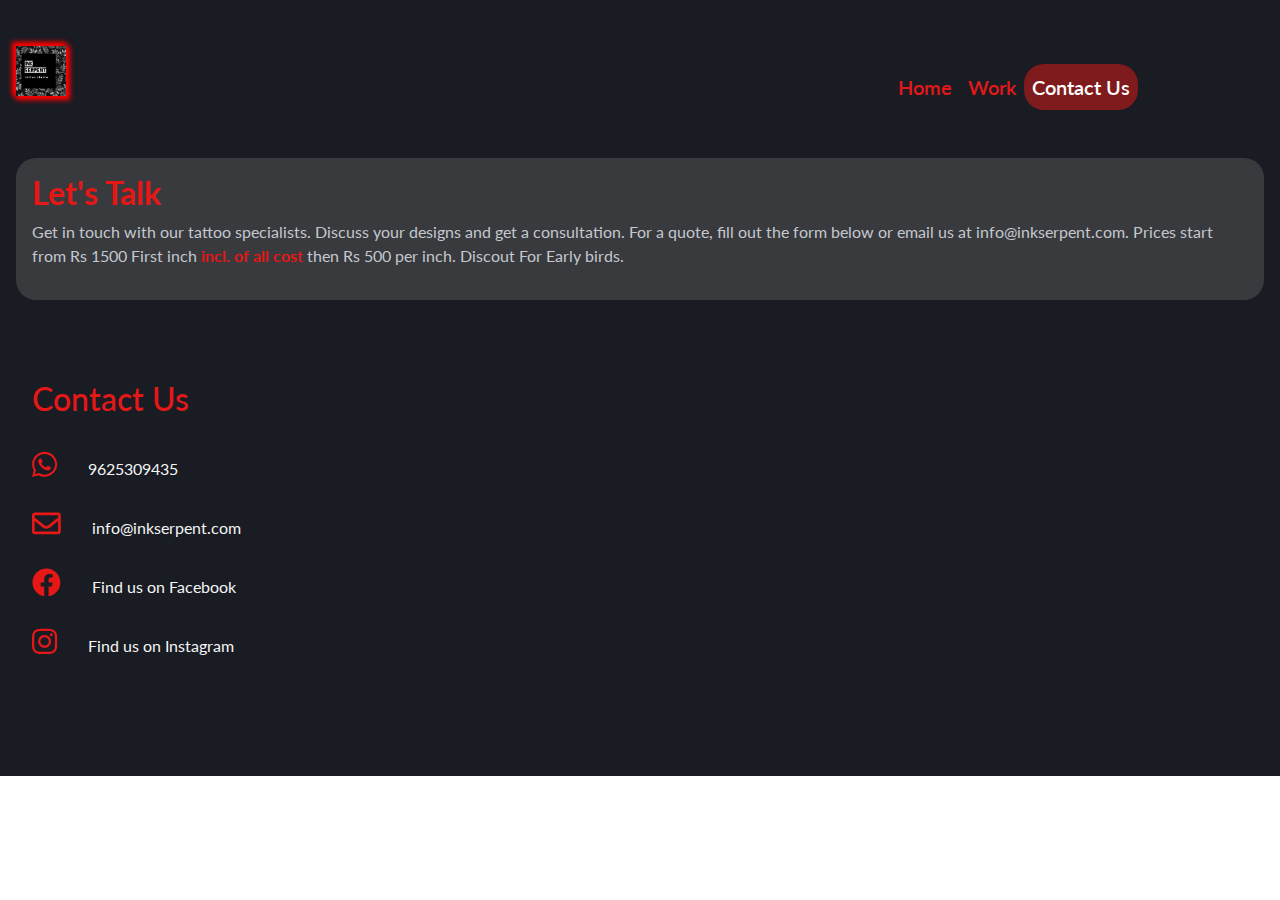
<file: contact.html>
<!DOCTYPE html>
<html lang="EN">

<head>
    <meta charset="utf-8" />

    <meta name="viewport" content="width=device-width, initial-scale=1.0" />

    <title>Ink Serpent</title>

    <link rel="stylesheet" href="contact.css" />
    <!-- Google font -->
    <link href="https://fonts.googleapis.com/css2?family=Lato&display=swap" rel="stylesheet">

    <!----bootstrap---->
    <link rel="stylesheet" href="https://maxcdn.bootstrapcdn.com/bootstrap/4.5.2/css/bootstrap.min.css" />
    <!-- jQuery library -->
    <script src="https://ajax.googleapis.com/ajax/libs/jquery/3.5.1/jquery.min.js"></script>
    <!-- Popper JS -->
    <script src="https://cdnjs.cloudflare.com/ajax/libs/popper.js/1.16.0/umd/popper.min.js"></script>
    <!-- Latest compiled JavaScript -->
    <script src="https://maxcdn.bootstrapcdn.com/bootstrap/4.5.2/js/bootstrap.min.js"></script>
    <!-- <script src="https://use.fontawesome.com/d6753ee5f2.js"></script> -->

    <!-- Font awesome -->
    <script src="all.min.js"></script>
</head>

<body>
    <section class="section1">
        <nav class="navbar navbar-expand-md navbar-dark navigation-bar">
            <a class="lg-logo-txt" href="index1.html"><img src="Silton Studios.jpg" class="mr-2" width="50px"
                    height="50px" /><span class="lg-txt">Ink Serpent</span></a>

            <button class="navbar-toggler" type="button" data-toggle="collapse" data-target="#navbarNav"
                aria-controls="navbarNav" aria-expanded="false" aria-label="Toggle navigation">
                <span class="navbar-toggler-icon"></span>
            </button>
            <div class="collapse navbar-collapse text-center" id="navbarNav">
                <ul class="navbar-nav">
                    <li class="nav-item ">
                        <a class="nav-link linktxt text-info" href="index1.html">Home</a>
                    </li>
                    <li class="nav-item ">
                        <a class="nav-link linktxt " href="work.html">Work</a>
                    </li>
                    <li class="nav-item active">
                        <a class="nav-link linktxt" href="contact.html">Contact Us</a>
                    </li>
                </ul>
            </div>
        </nav>
        <div class="contact">
            <div class="content">

                <h2>Let's Talk</h2>

                <p>Get in touch with our tattoo specialists. Discuss your designs and get a consultation. For a quote,
                    fill out the form below or email us at info@inkserpent.com. Prices start from Rs 1500 First inch
                    <strong>incl. of all cost</strong>
                    then Rs 500 per inch. Discout For Early birds.
                </p>
            </div>
            <div class="social_links">
                <h2>Contact Us</h2>
                <ul>
                    <li><a href="#"><i class="fab fa-whatsapp"></i> <span>9625309435</span></a></li>
                </ul>
                <ul>
                    <li><a
                            href="https://accounts.google.com/signin/v2/identifier?hl=en_GB&service=mail&continue=https%3A%2F%2Fmail.google.com%2Fmail%2Fmu%2Fmp%2F54%2F%3Flogin%3D1&flowName=GlifWebSignIn&flowEntry=AddSession">
                            <i class="far fa-envelope"></i> <span>info@inkserpent.com</span></a></li>
                </ul>
                <ul>
                    <li><a href=""><i class="fab fa-facebook"></i> <span>Find us on Facebook</span></i></a></li>
                </ul>
                <ul>
                    <li><a href="https://www.instagram.com/ink.serpent/">
                            <i class="fab fa-instagram"></i> <span>Find us
                                on Instagram</span>
                        </a></li>
                </ul>

            </div>

        </div>
    </section>

</body>

</html>
</file>
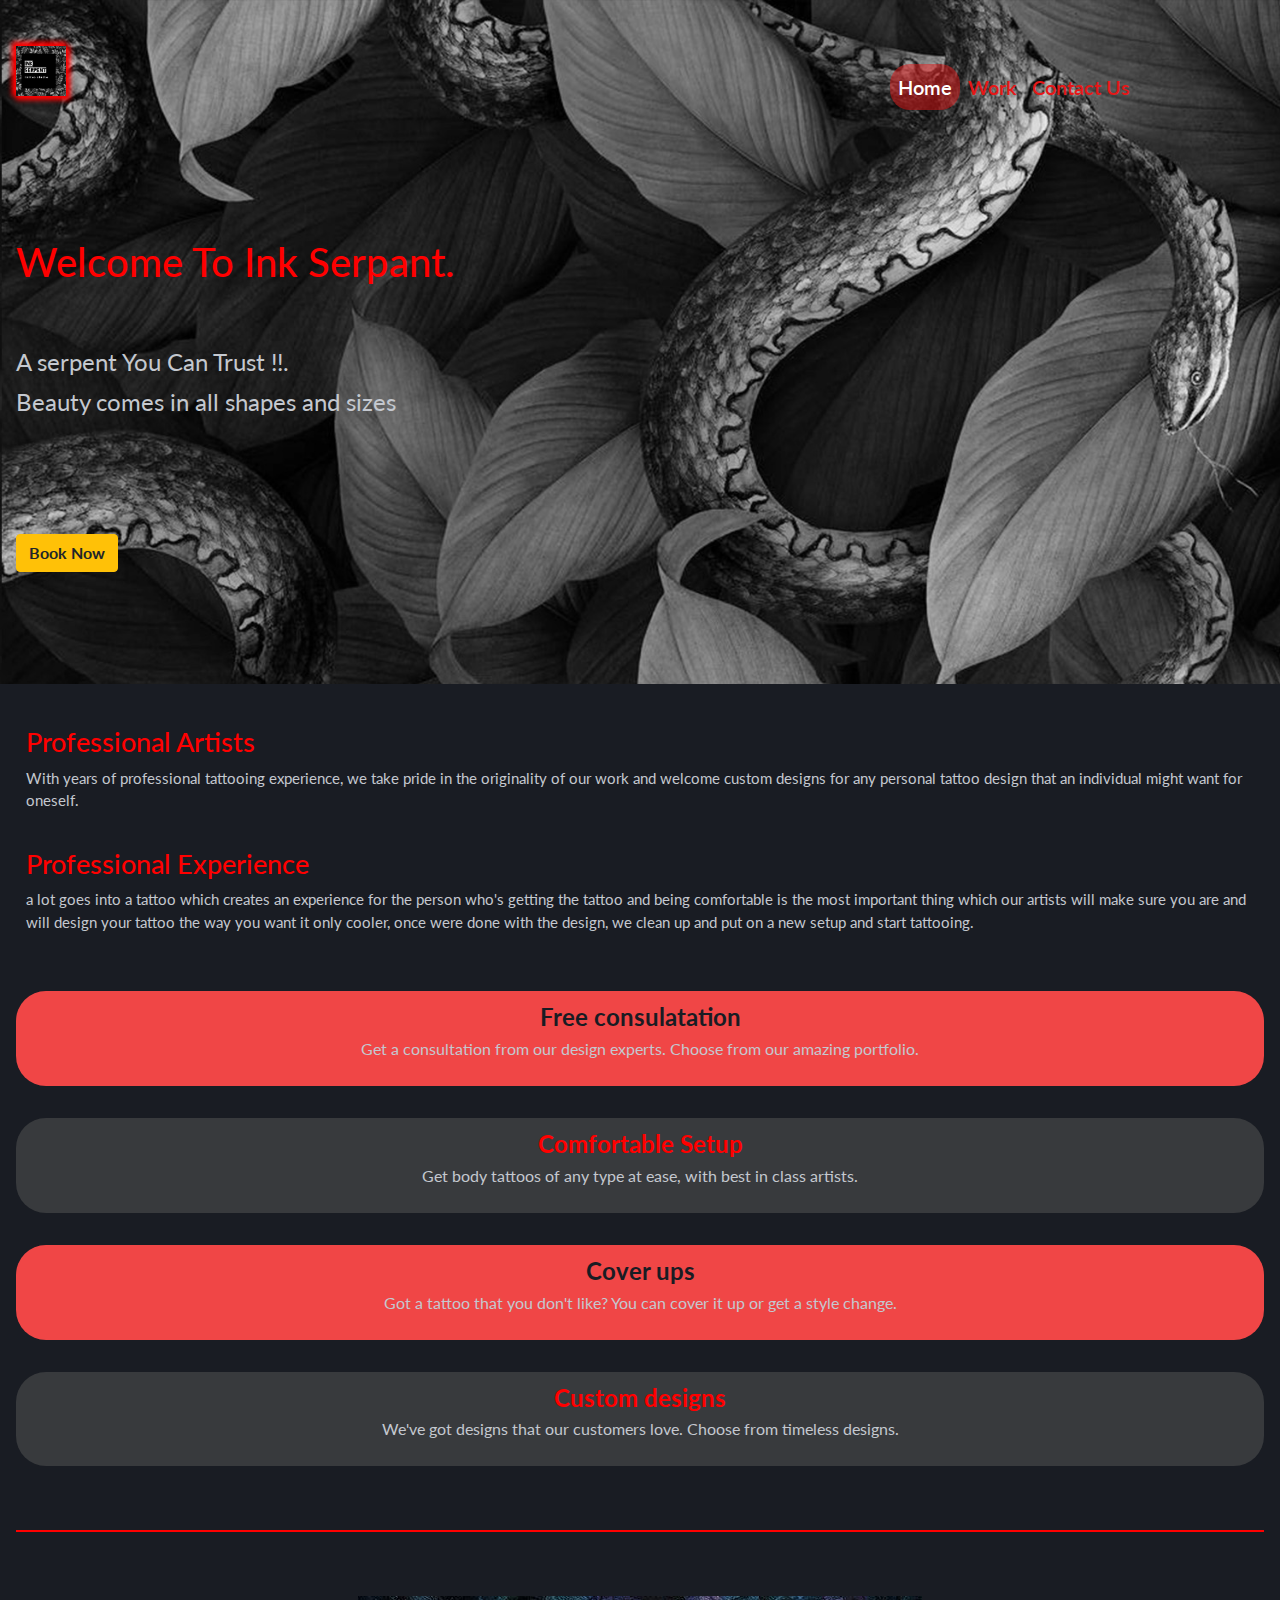
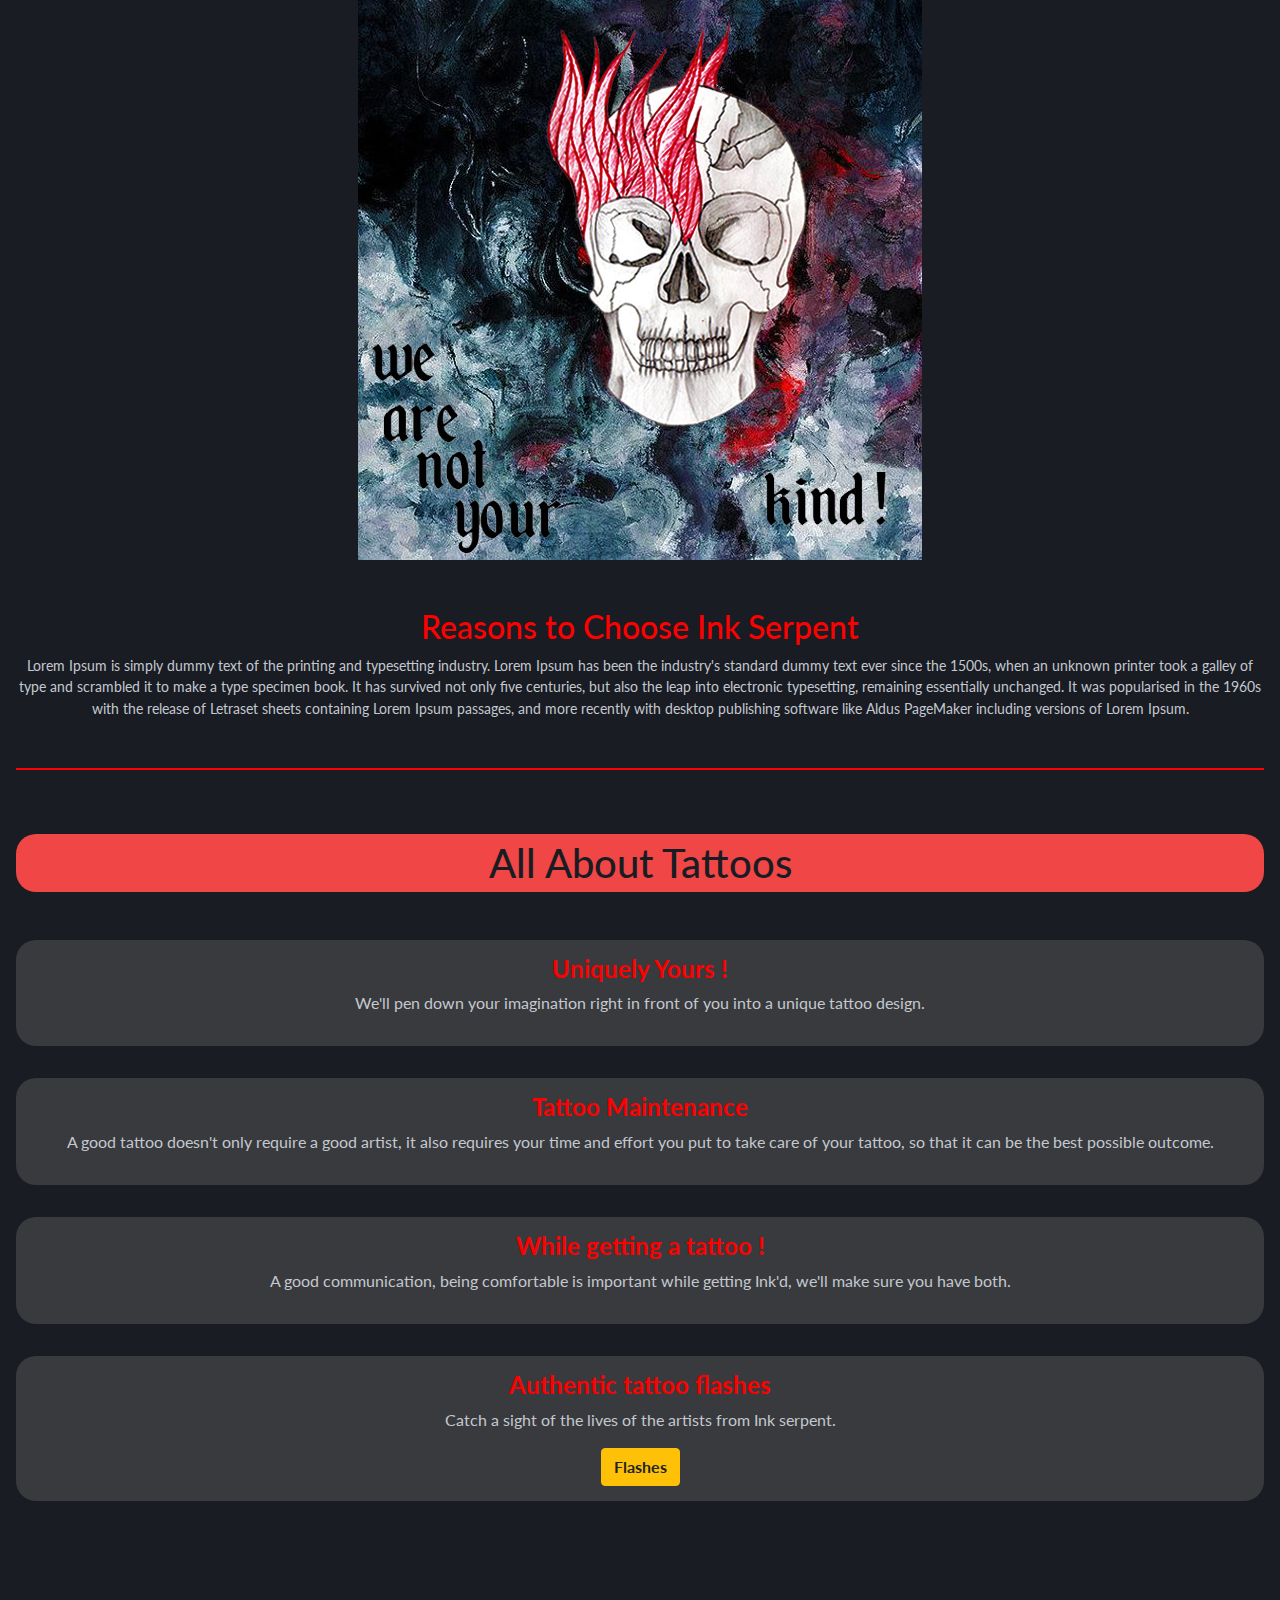
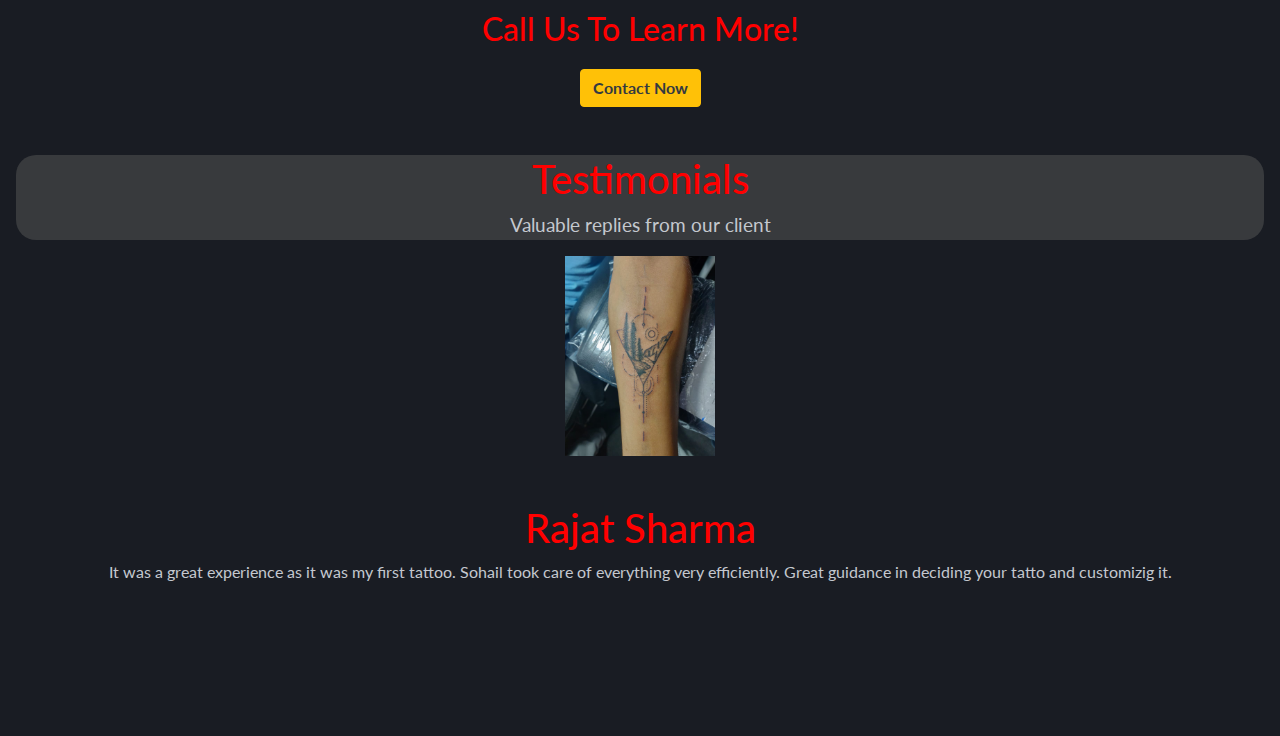
<file: index1.html>
<!DOCTYPE html>
<html lang="EN">

<head>
  <meta charset="utf-8" />
  <meta name="viewport" content="width=device-width, initial-scale=1.0" />
  <title>Ink Serpent</title>
  <link rel="stylesheet" href="new_style.css" />
  <!-- <link
      rel="stylesheet"
      href="https://cdnjs.cloudflare.com/ajax/libs/font-awesome/4.7.0/css/font-awesome.min.css"
    /> -->

  <!-- Google font -->
  <link href="https://fonts.googleapis.com/css2?family=Lato&display=swap" rel="stylesheet">

  <!-- Font awesome -->
  <link rel="stylesheet" href="https://cdnjs.cloudflare.com/ajax/libs/font-awesome/5.14.0/css/all.min.css" />

  <!----bootstrap---->
  <link rel="stylesheet" href="https://maxcdn.bootstrapcdn.com/bootstrap/4.5.2/css/bootstrap.min.css" />
  <!-- jQuery library -->
  <script src="https://ajax.googleapis.com/ajax/libs/jquery/3.5.1/jquery.min.js"></script>
  <!-- Popper JS -->
  <script src="https://cdnjs.cloudflare.com/ajax/libs/popper.js/1.16.0/umd/popper.min.js"></script>
  <!-- Latest compiled JavaScript -->
  <script src="https://maxcdn.bootstrapcdn.com/bootstrap/4.5.2/js/bootstrap.min.js"></script>
  <!-- <script src="https://use.fontawesome.com/d6753ee5f2.js"></script> -->
</head>

<body>
  <section class="section1">
    <nav class="navbar navbar-expand-sm navbar-dark navigation-bar">
      <a class="lg-logo-txt" href="index1.html"><img src="Silton Studios.jpg" class="mr-2" width="50px"
          height="50px" /><span class="lg-txt">Ink Serpent</span></a>

      <button class="navbar-toggler" type="button" data-toggle="collapse" data-target="#navbarNav"
        aria-controls="navbarNav" aria-expanded="false" aria-label="Toggle navigation">
        <span class="navbar-toggler-icon"></span>
      </button>
      <div class="collapse navbar-collapse text-center" id="navbarNav">
        <ul class="navbar-nav">
          <li class="nav-item active">
            <a class="nav-link linktxt text-info" href="index1.html">Home</a>
          </li>
          <li class="nav-item">
            <a class="nav-link linktxt" href="work.html">Work</a>
          </li>
          <li class="nav-item">
            <a class="nav-link linktxt" href="contact.html">Contact Us</a>
          </li>
        </ul>
      </div>
    </nav>
    <div class="welcometext">
      <h1 class="welcome_heading">Welcome To Ink Serpant.</h1>
      <br />
      <br />
      <p class="welcome_para">
        A serpent You Can Trust !!. <br />
        Beauty comes in all shapes and sizes
      </p>
      <button class="btn btn-warning book_now">Book Now</button>
    </div>
  </section>
  <section class="section2">
    <div class="section2_wrapper">
      <div class="about">
        <div class="item_1">
          <h1 class="">Professional Artists</h1>
          <p class="">
            With years of professional tattooing experience, we take pride in
            the originality of our work and welcome custom designs for any
            personal tattoo design that an individual might want for oneself.
          </p>
        </div>
        <div class="_item_2">
          <h1 class="">Professional Experience</h1>
          <p class="">
            a lot goes into a tattoo which creates an experience for the
            person who's getting the tattoo and being comfortable is the most
            important thing which our artists will make sure you are and will
            design your tattoo the way you want it only cooler, once were done
            with the design, we clean up and put on a new setup and start
            tattooing.
          </p>
        </div>
      </div>
      <div class="my_grid">
        <div class="my_item">
          <h1 class="orange_bg_txt">Free consulatation</h1>
          <p class="">
            Get a consultation from our design experts. Choose from our
            amazing portfolio.
          </p>
        </div>
        <div class="my_item">
          <h1 class="">Comfortable Setup</h1>
          <p class="">Get body tattoos of any type at ease, with best in class artists.</p>
        </div>
        <div class="my_item">
          <h1 class="orange_bg_txt">Cover ups</h1>
          <p class="">
            Got a tattoo that you don't like? You can cover it up or get a
            style change.
          </p>
        </div>
        <div class="my_item">
          <h1 class="">Custom designs</h1>
          <p class="">
            We've got designs that our customers love. Choose from timeless
            designs.
          </p>
        </div>
      </div>
    </div>
  </section>
  <section class="section3">
    <div class="wrapper">
      <hr>
      <div class="reasons-wrapper">
        <div class="support_img">
          <img src="dasdasdasdada.jpg" class="img-fluid" />
        </div>
        <div class="reasons">
          <h1>Reasons to Choose Ink Serpent</h1>
          <p>
            Lorem Ipsum is simply dummy text of the printing and typesetting
            industry. Lorem Ipsum has been the industry's standard dummy text
            ever since the 1500s, when an unknown printer took a galley of
            type and scrambled it to make a type specimen book. It has
            survived not only five centuries, but also the leap into
            electronic typesetting, remaining essentially unchanged. It was
            popularised in the 1960s with the release of Letraset sheets
            containing Lorem Ipsum passages, and more recently with desktop
            publishing software like Aldus PageMaker including versions of
            Lorem Ipsum.
          </p>
        </div>
      </div>
      <div class="about-tattoo">
        <hr class="" />
        <h1>All About Tattoos</h1>
        <div class="about-wrapper">
          <div class="box1">
            <h1>Uniquely Yours !</h1>
            <p class="">
              We'll pen down your imagination right in front of you into a
              unique tattoo design.
            </p>
          </div>
          <div class="box2">
            <h1 class="">Tattoo Maintenance</h1>
            <p class="">
              A good tattoo doesn't only require a good artist, it also
              requires your time and effort you put to take care of your
              tattoo, so that it can be the best possible outcome.
            </p>

          </div>
          <div class="box3">
            <h1 class="">While getting a tattoo !</h1>
            <p class="">
              A good communication, being comfortable is important while
              getting Ink'd, we'll make sure you have both.
            </p>
          </div>
          <div class="box4">
            <h1>Authentic tattoo flashes</h1>
            <p class="">
              Catch a sight of the lives of the artists from Ink serpent.
            </p>
            <a href="work.html" class="btn btn-warning font-weight-bold">Flashes</a>
          </div>
        </div>
      </div>
    </div>
  </section>
  <section class="section4">
    <div class="call_us">
      <h1 class="">Call Us To Learn More!</h1>
      <button class="btn btn-warning "><a class="text-dark font-weight-bold" href="contact.html">Contact
          Now</a></button>
    </div>
    <div class="testimonial_wrapper">
      <div class="test_head">
        <h3 class="">Testimonials</h3>
        <p class="">Valuable replies from our client</p>
      </div>
      <div class="testimonial">
        <div class="img_wrapper">
          <img src="geometric-landscape.jpg" class="img-fluid" />
        </div>
        <div class="review">
          <h1 class="">Rajat Sharma</h1>
          <p class="">
            It was a great experience as it was my first tattoo. Sohail took
            care of everything very efficiently. Great guidance in deciding
            your tatto and customizig it.
          </p>
        </div>
      </div>
    </div>
  </section>
  <footer class="footer">
    <div class="wrapper">

    </div>
  </footer>
  <script src=""></script>
</body>

</html>
</file>
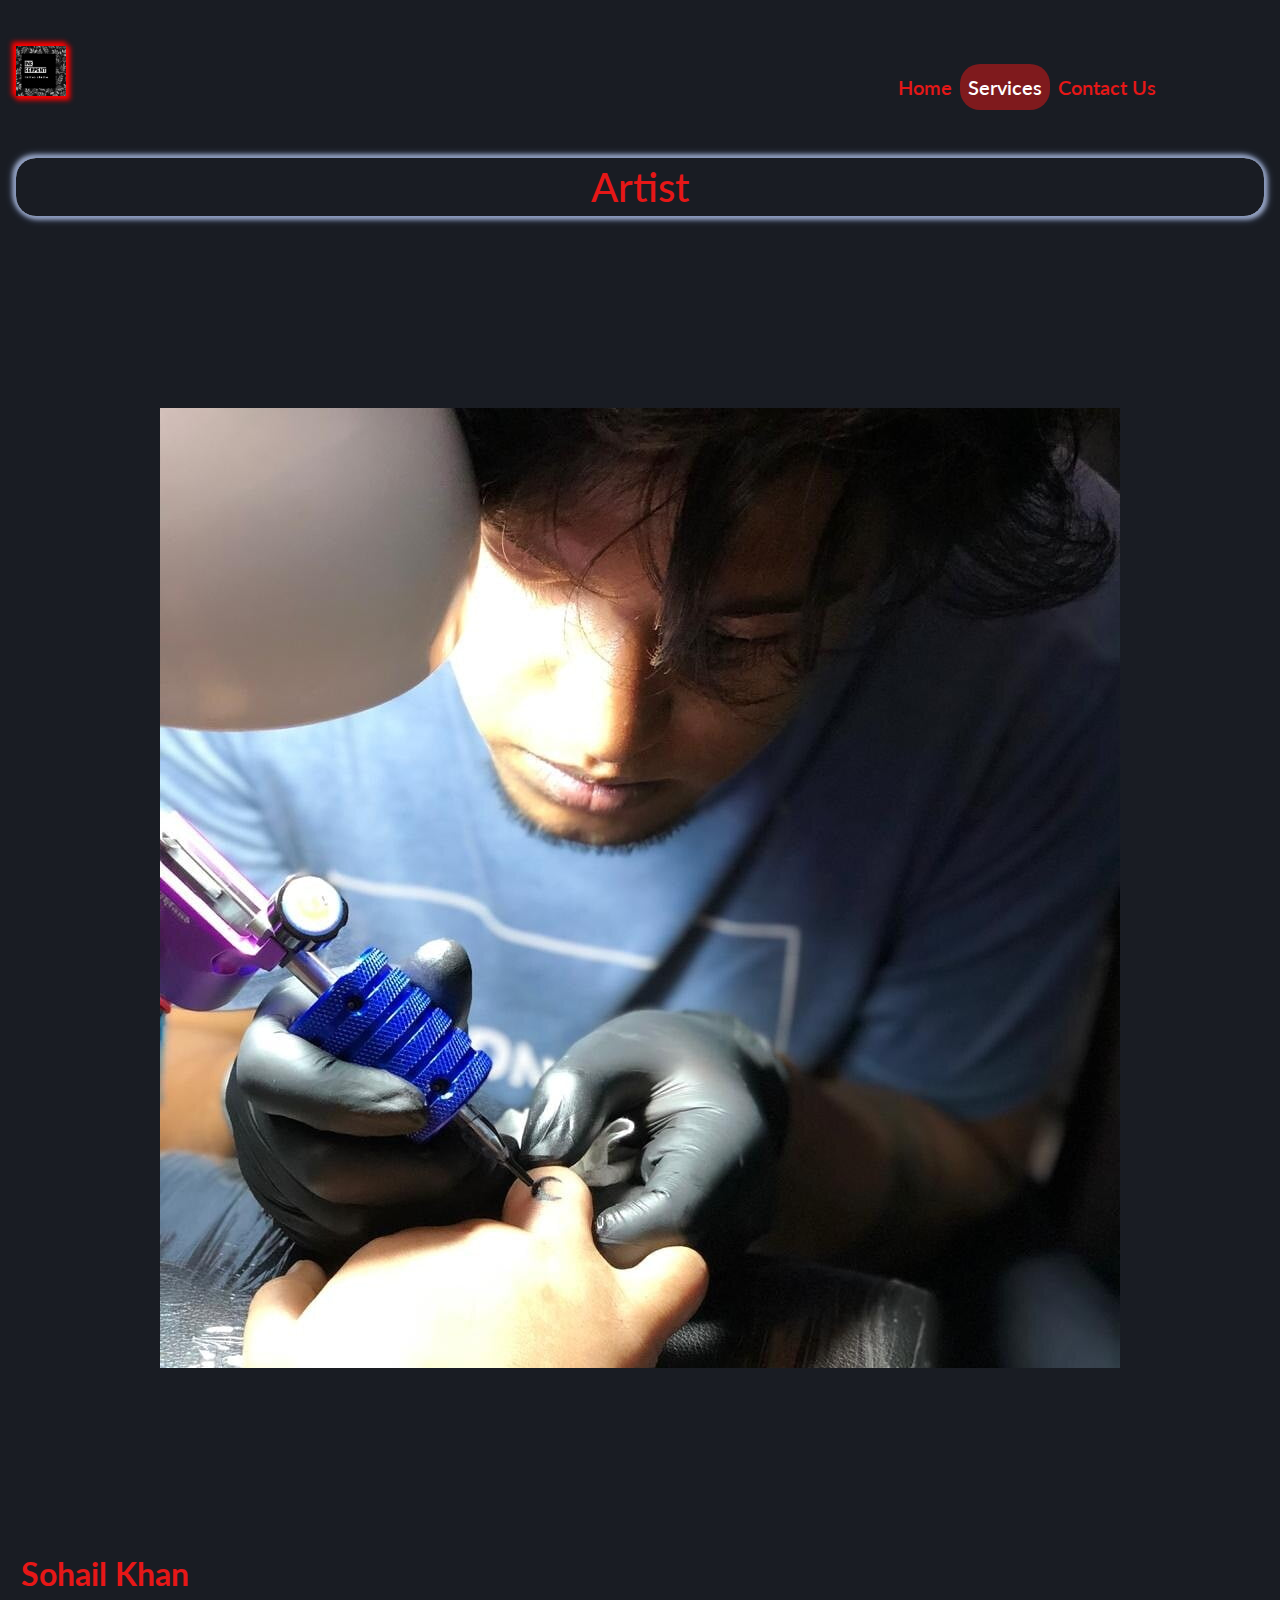
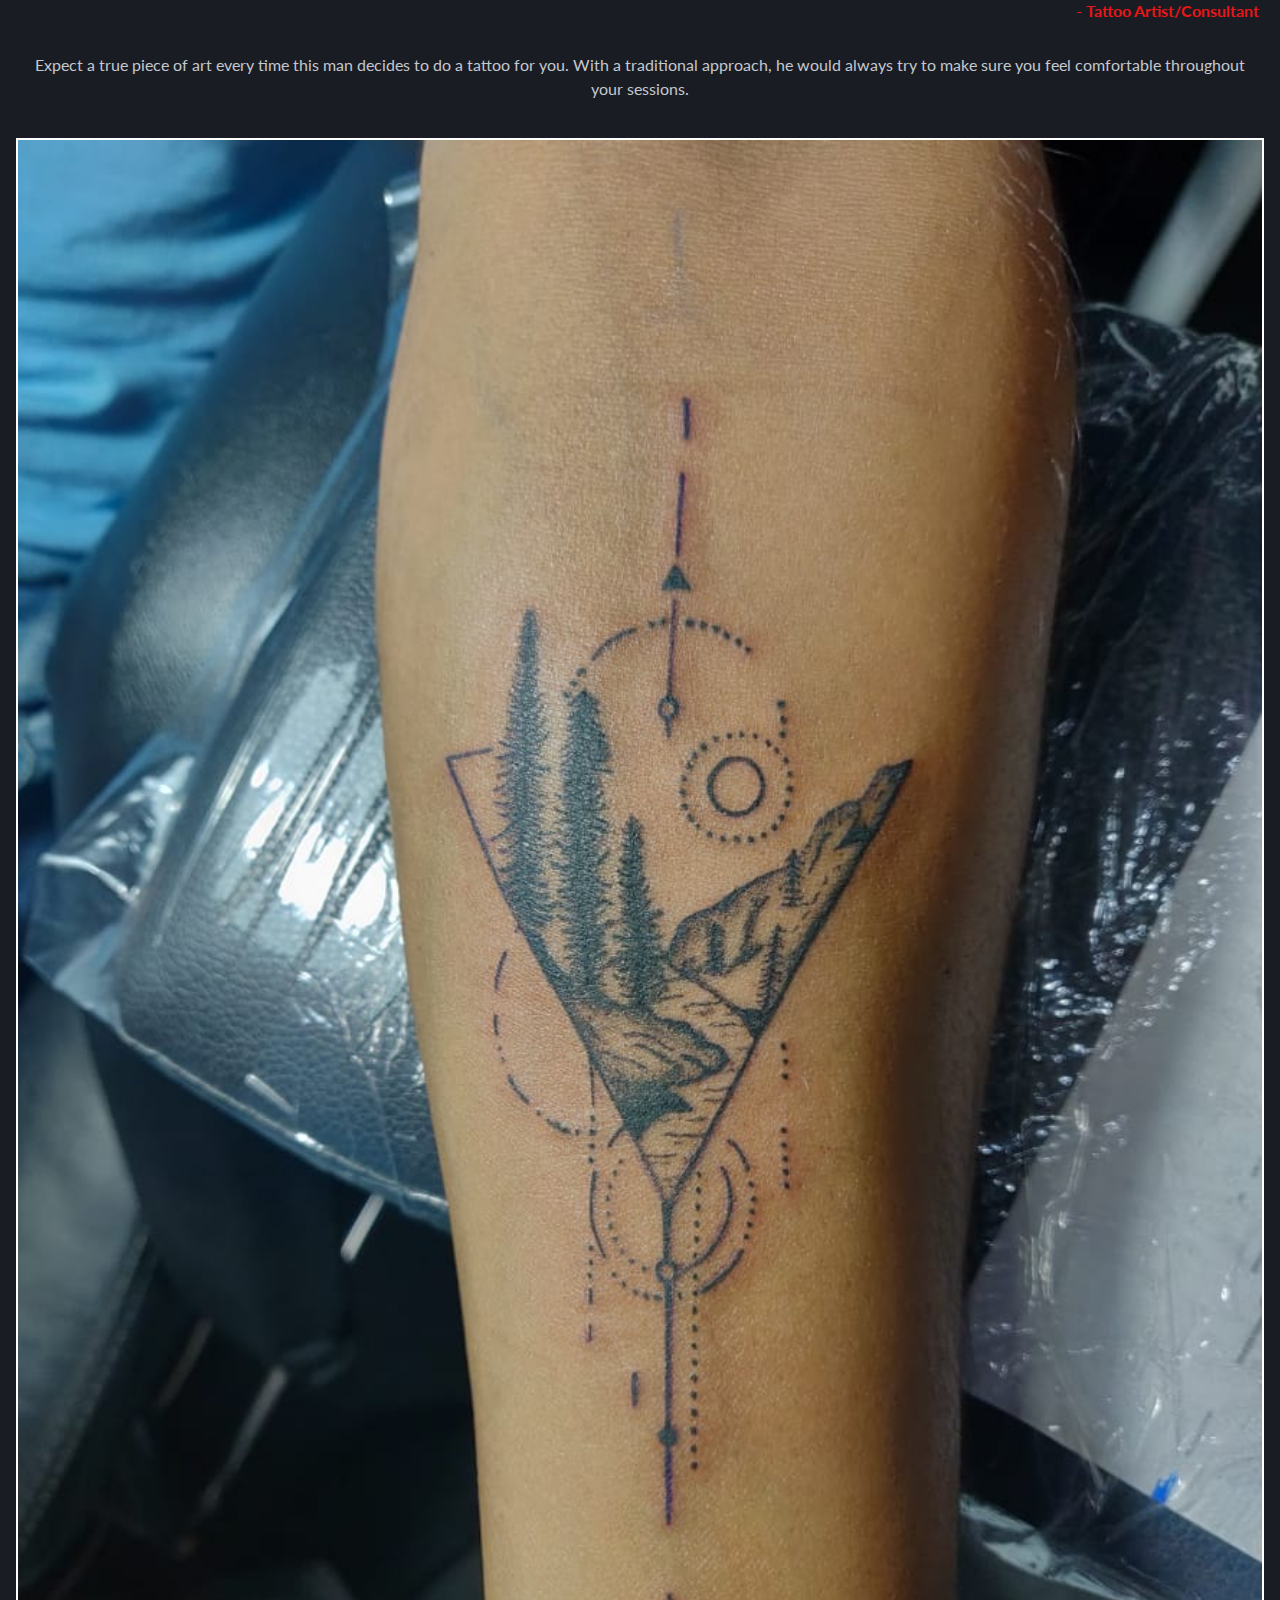
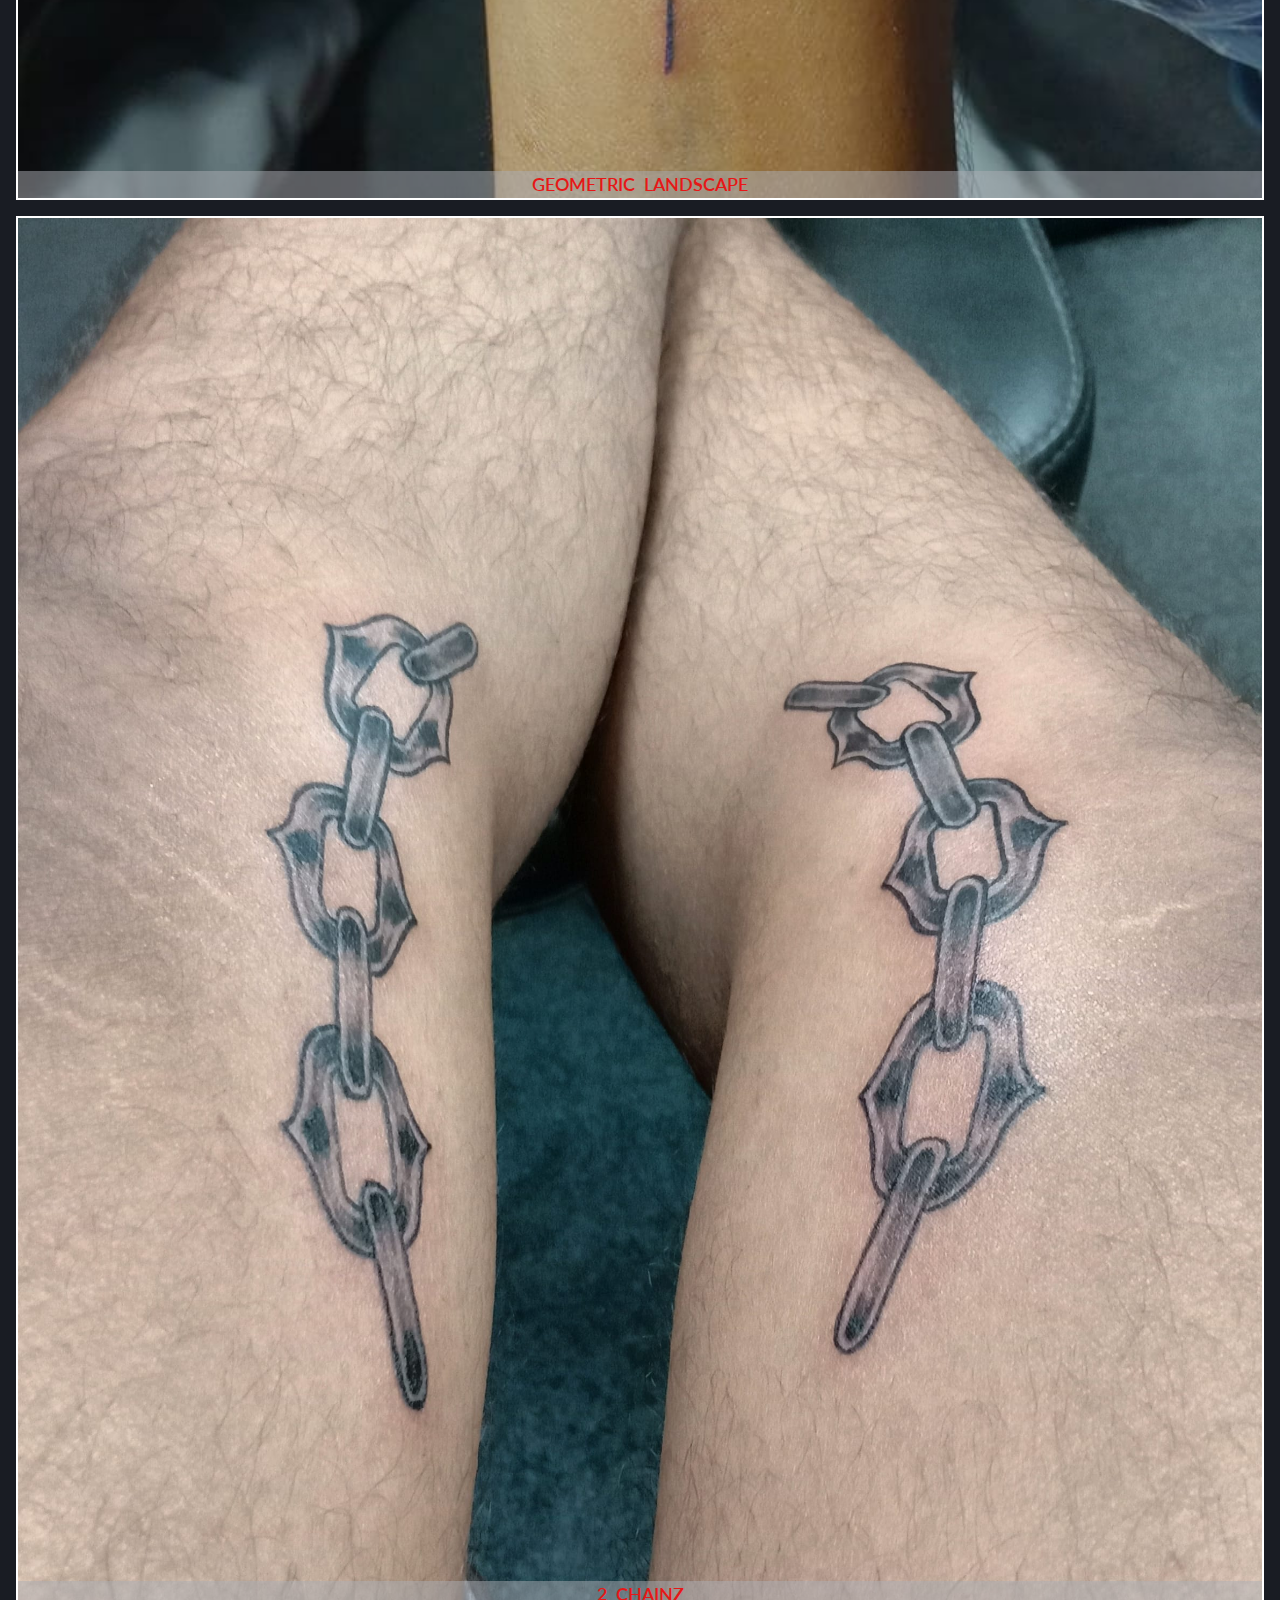
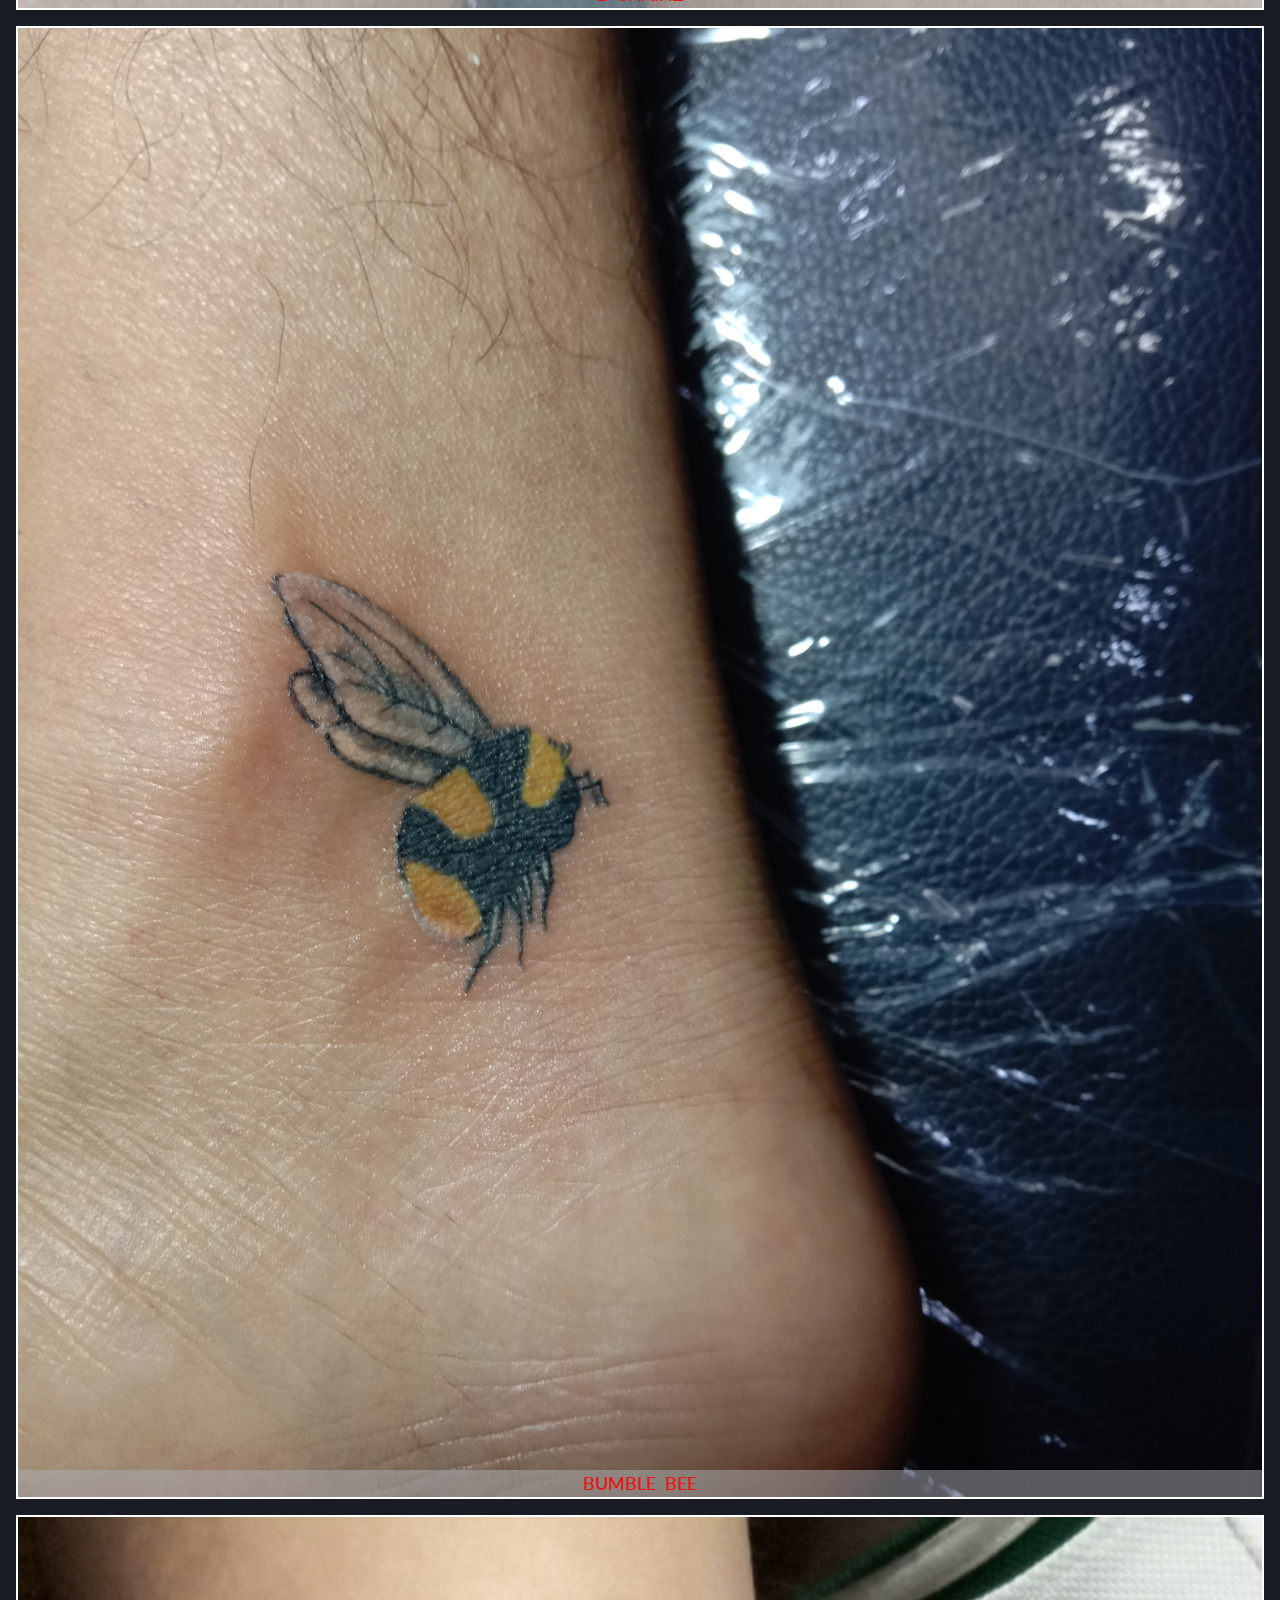
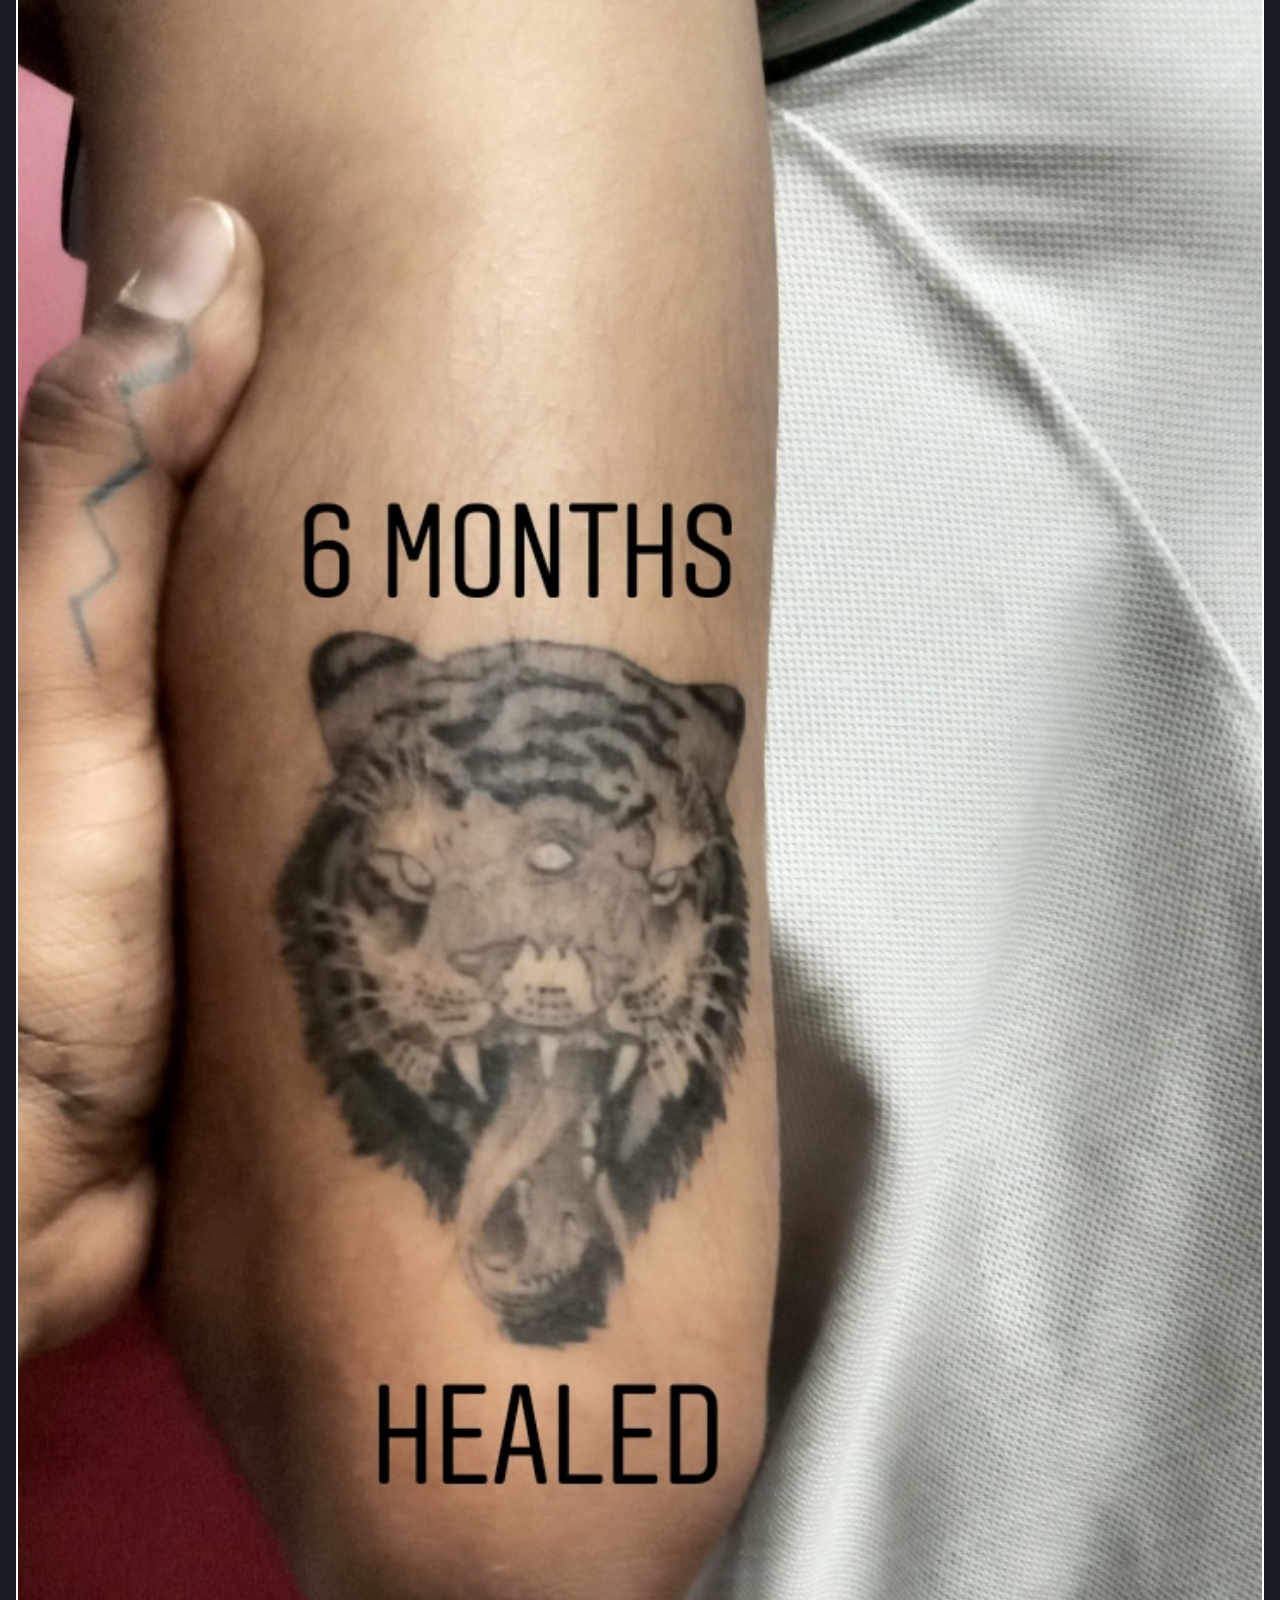
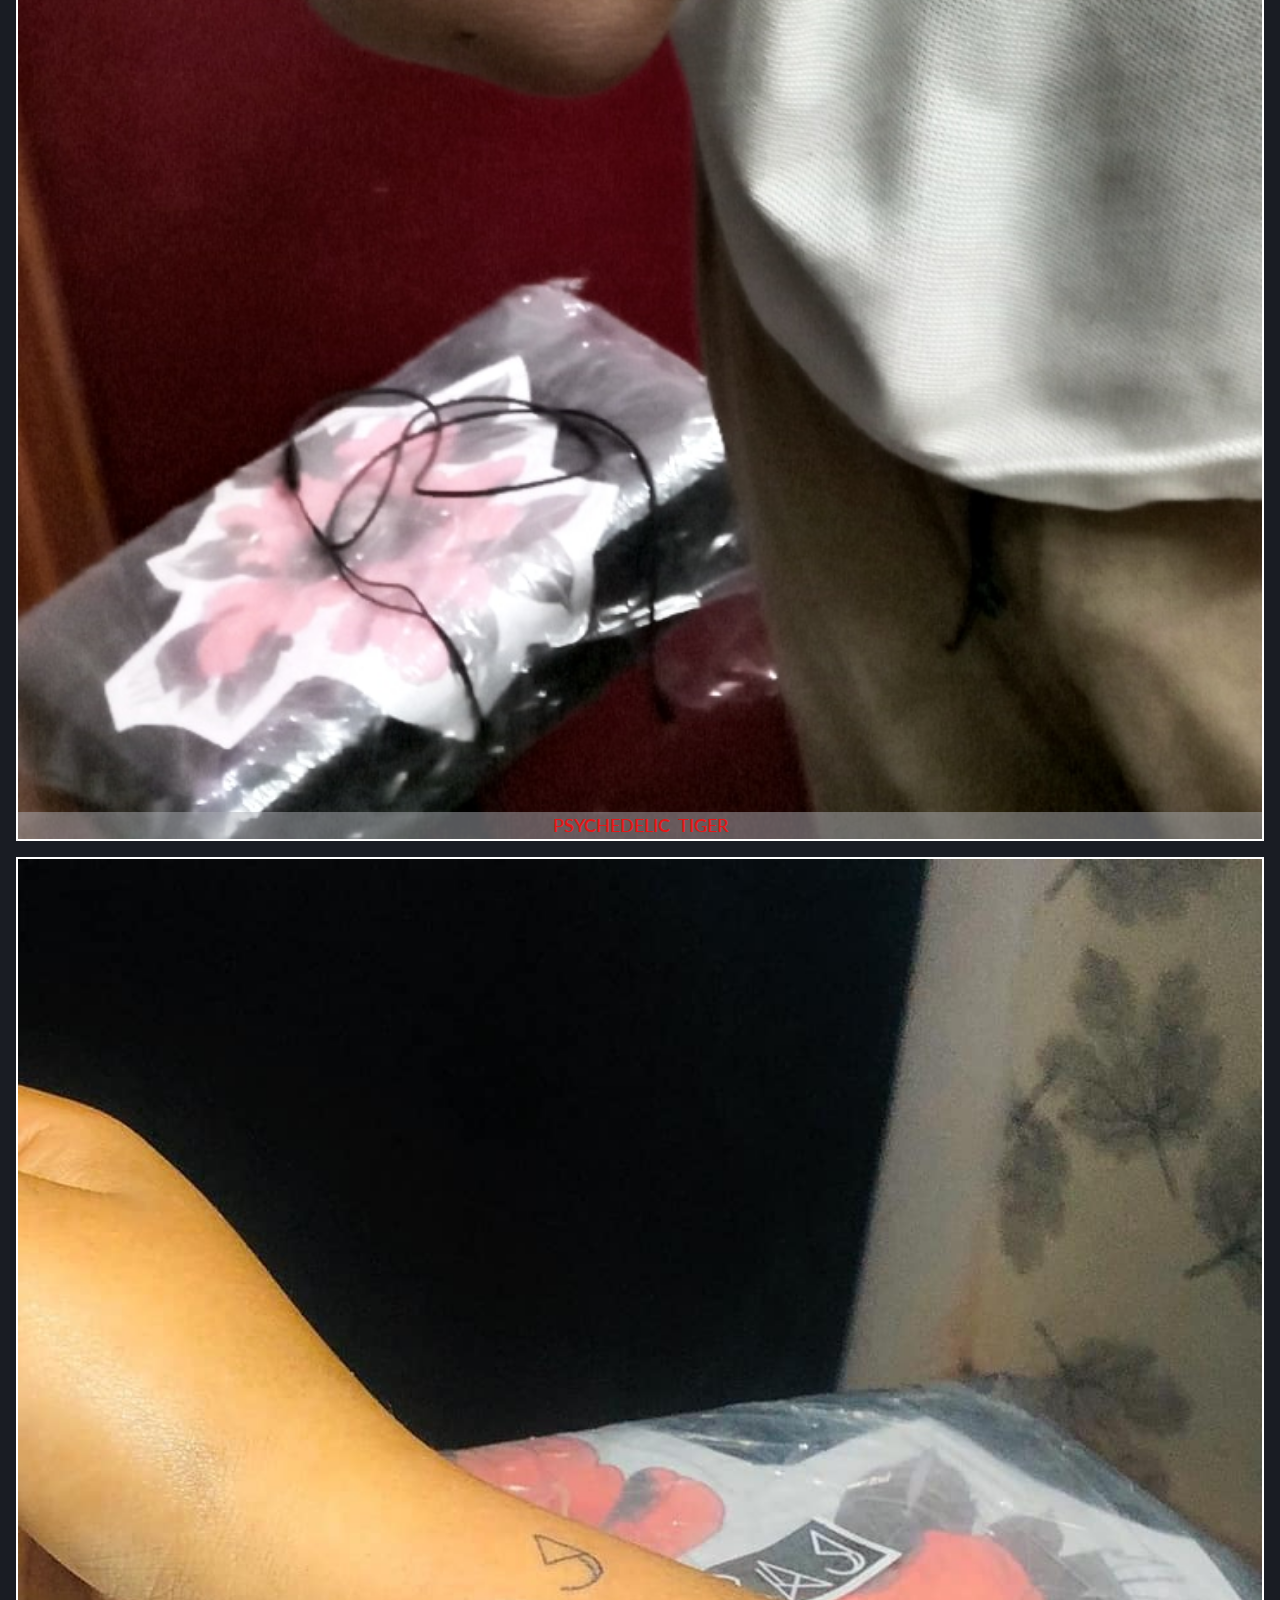
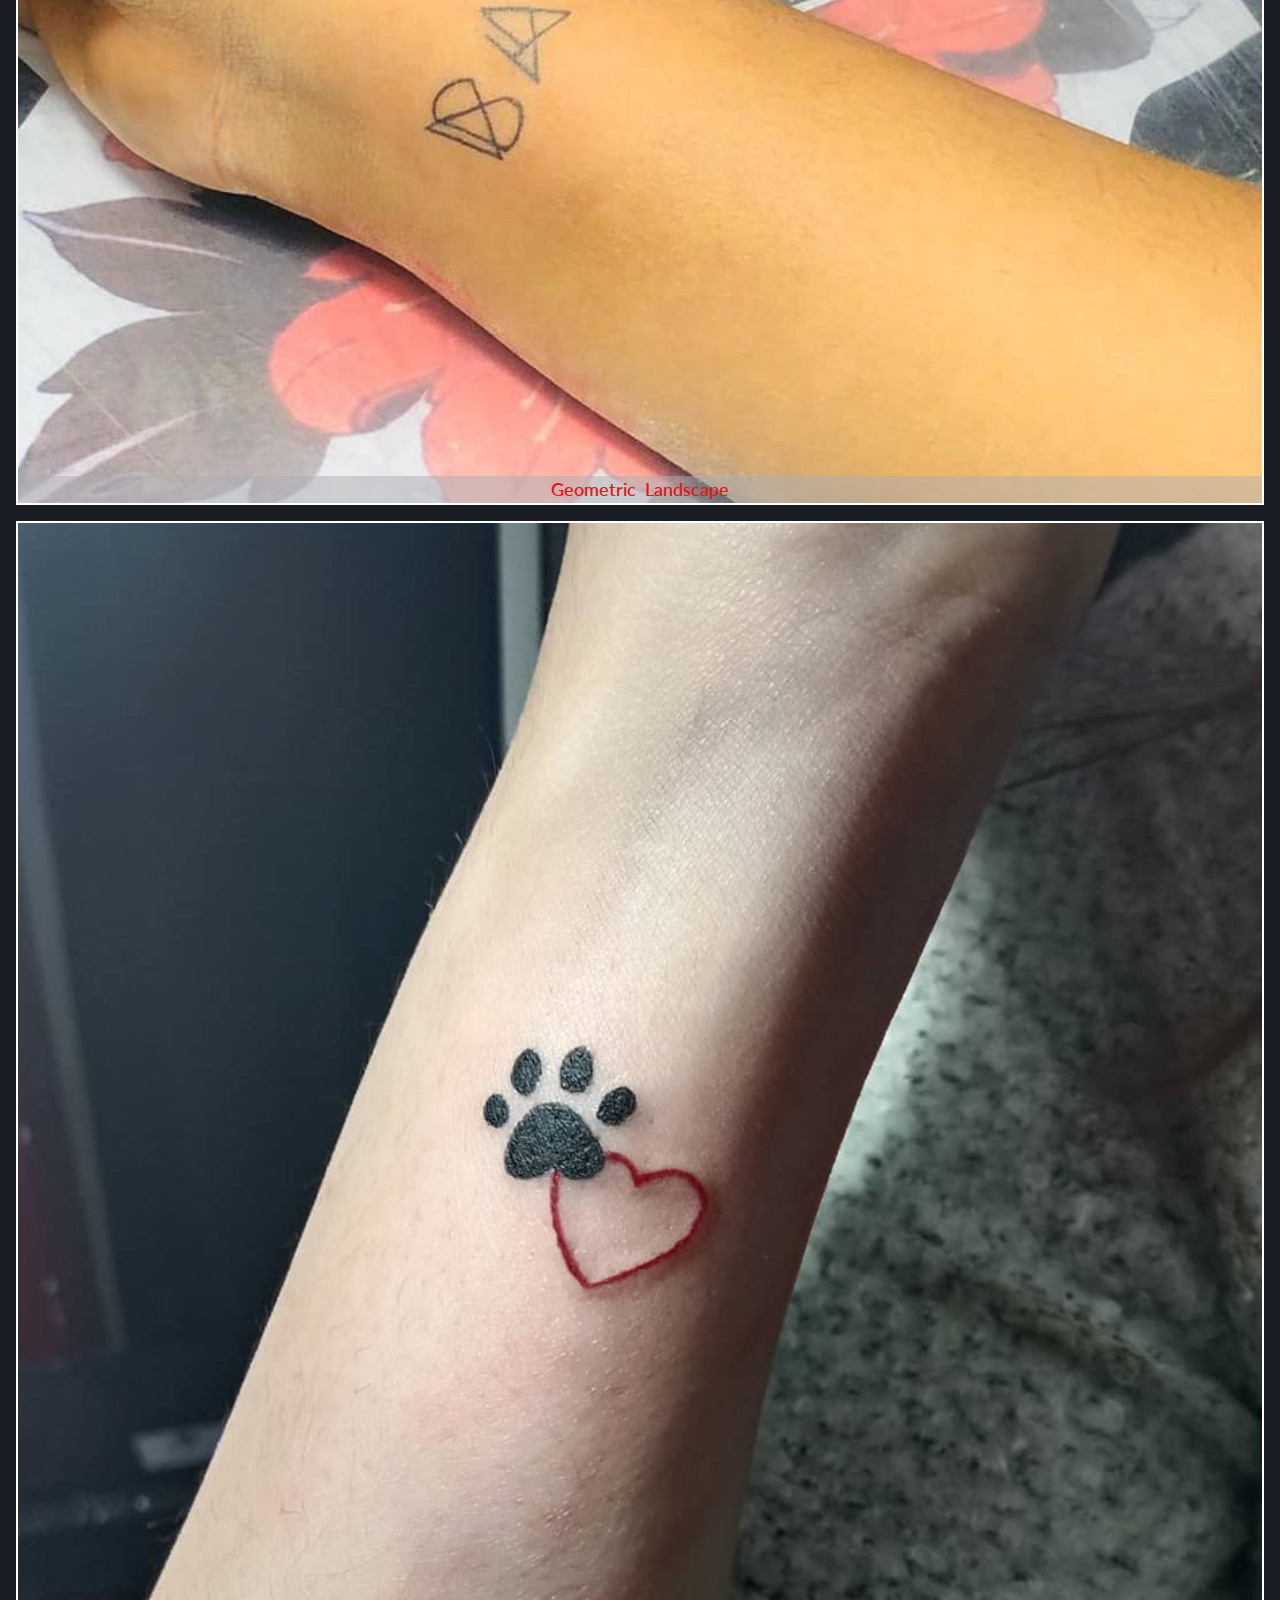
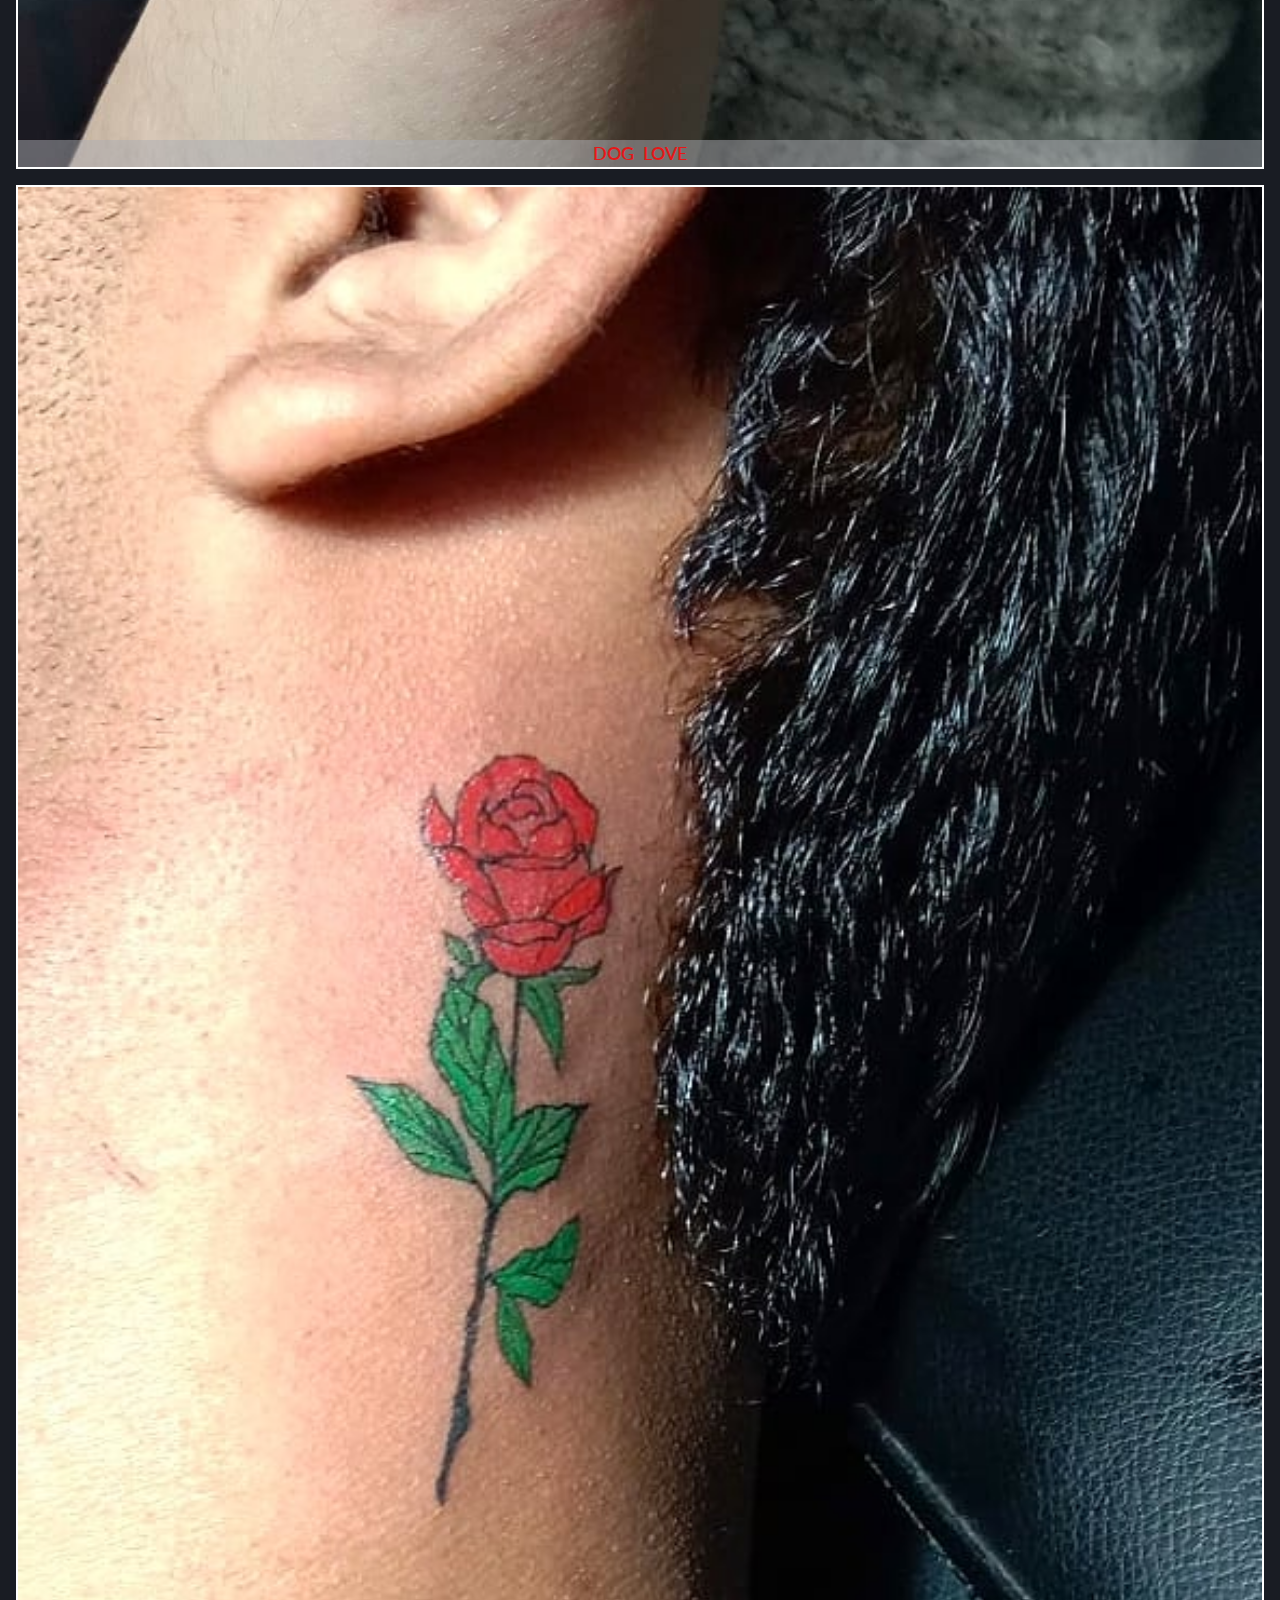
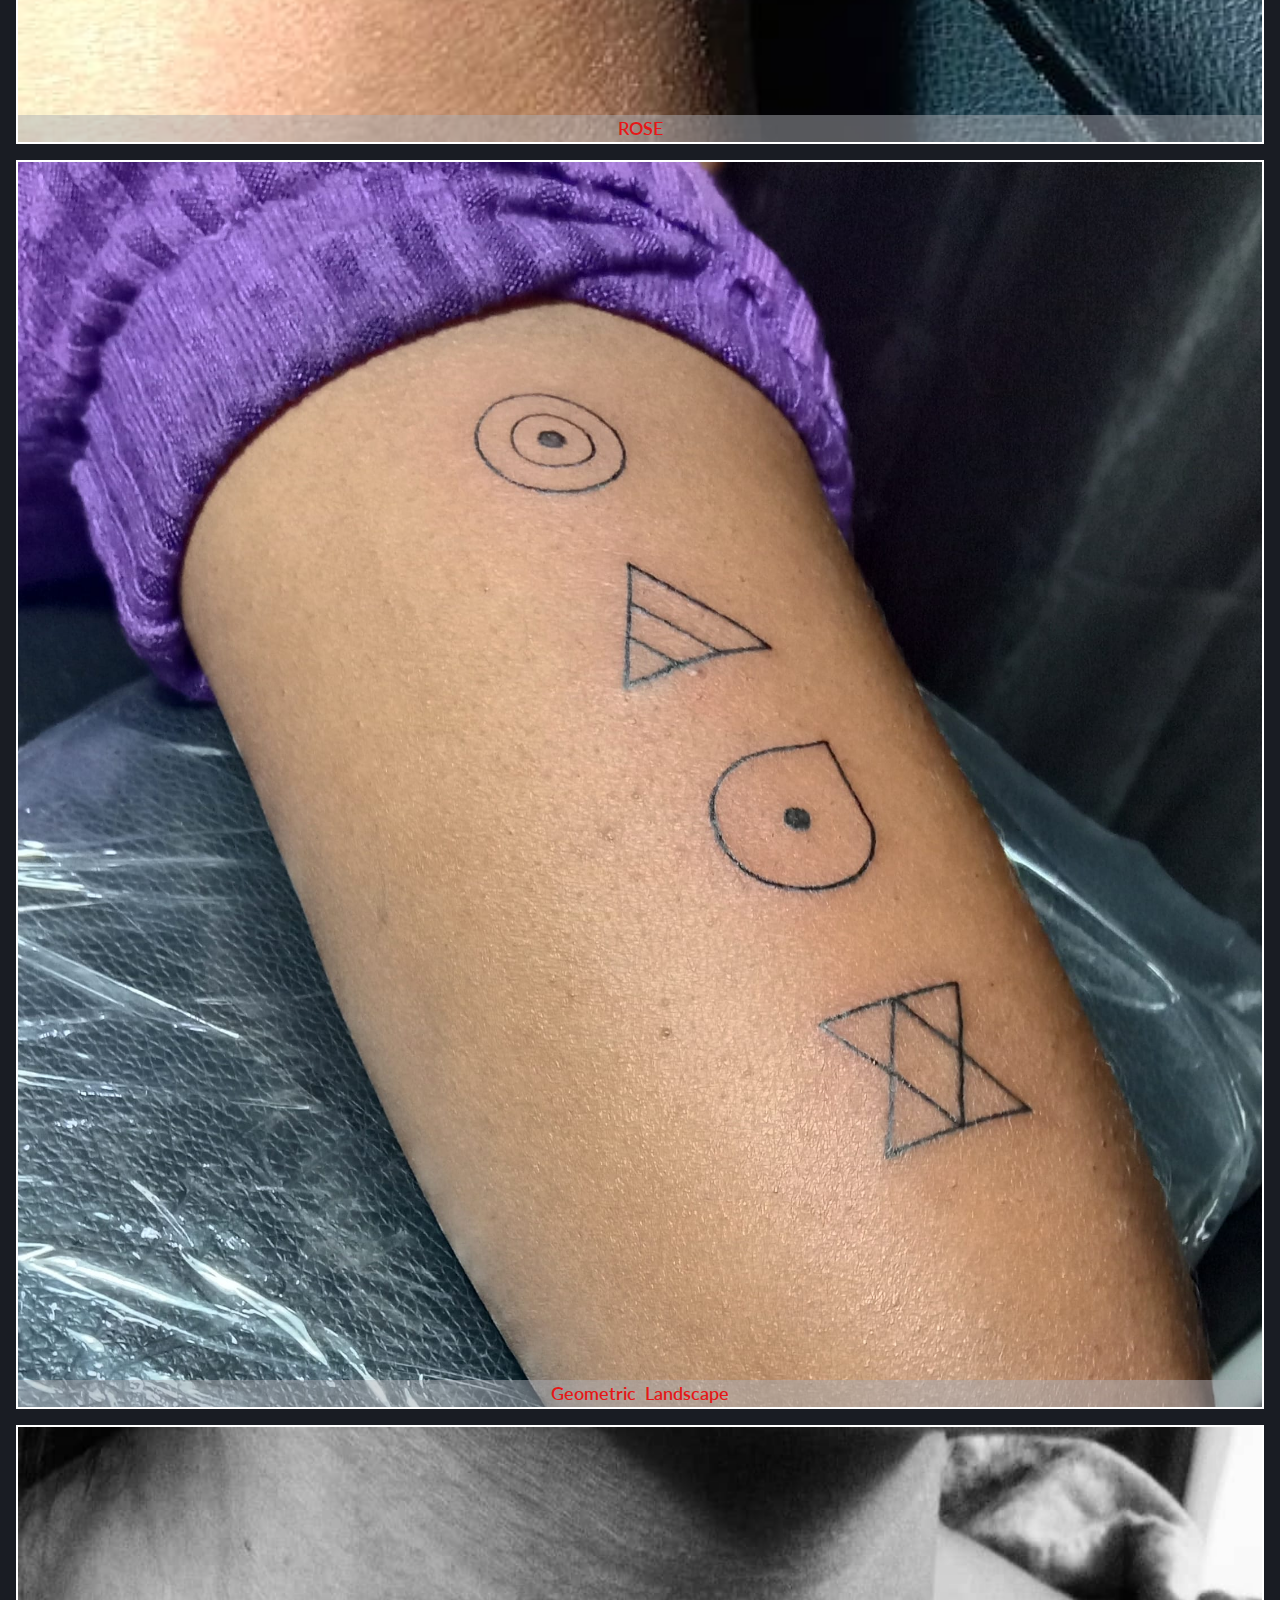
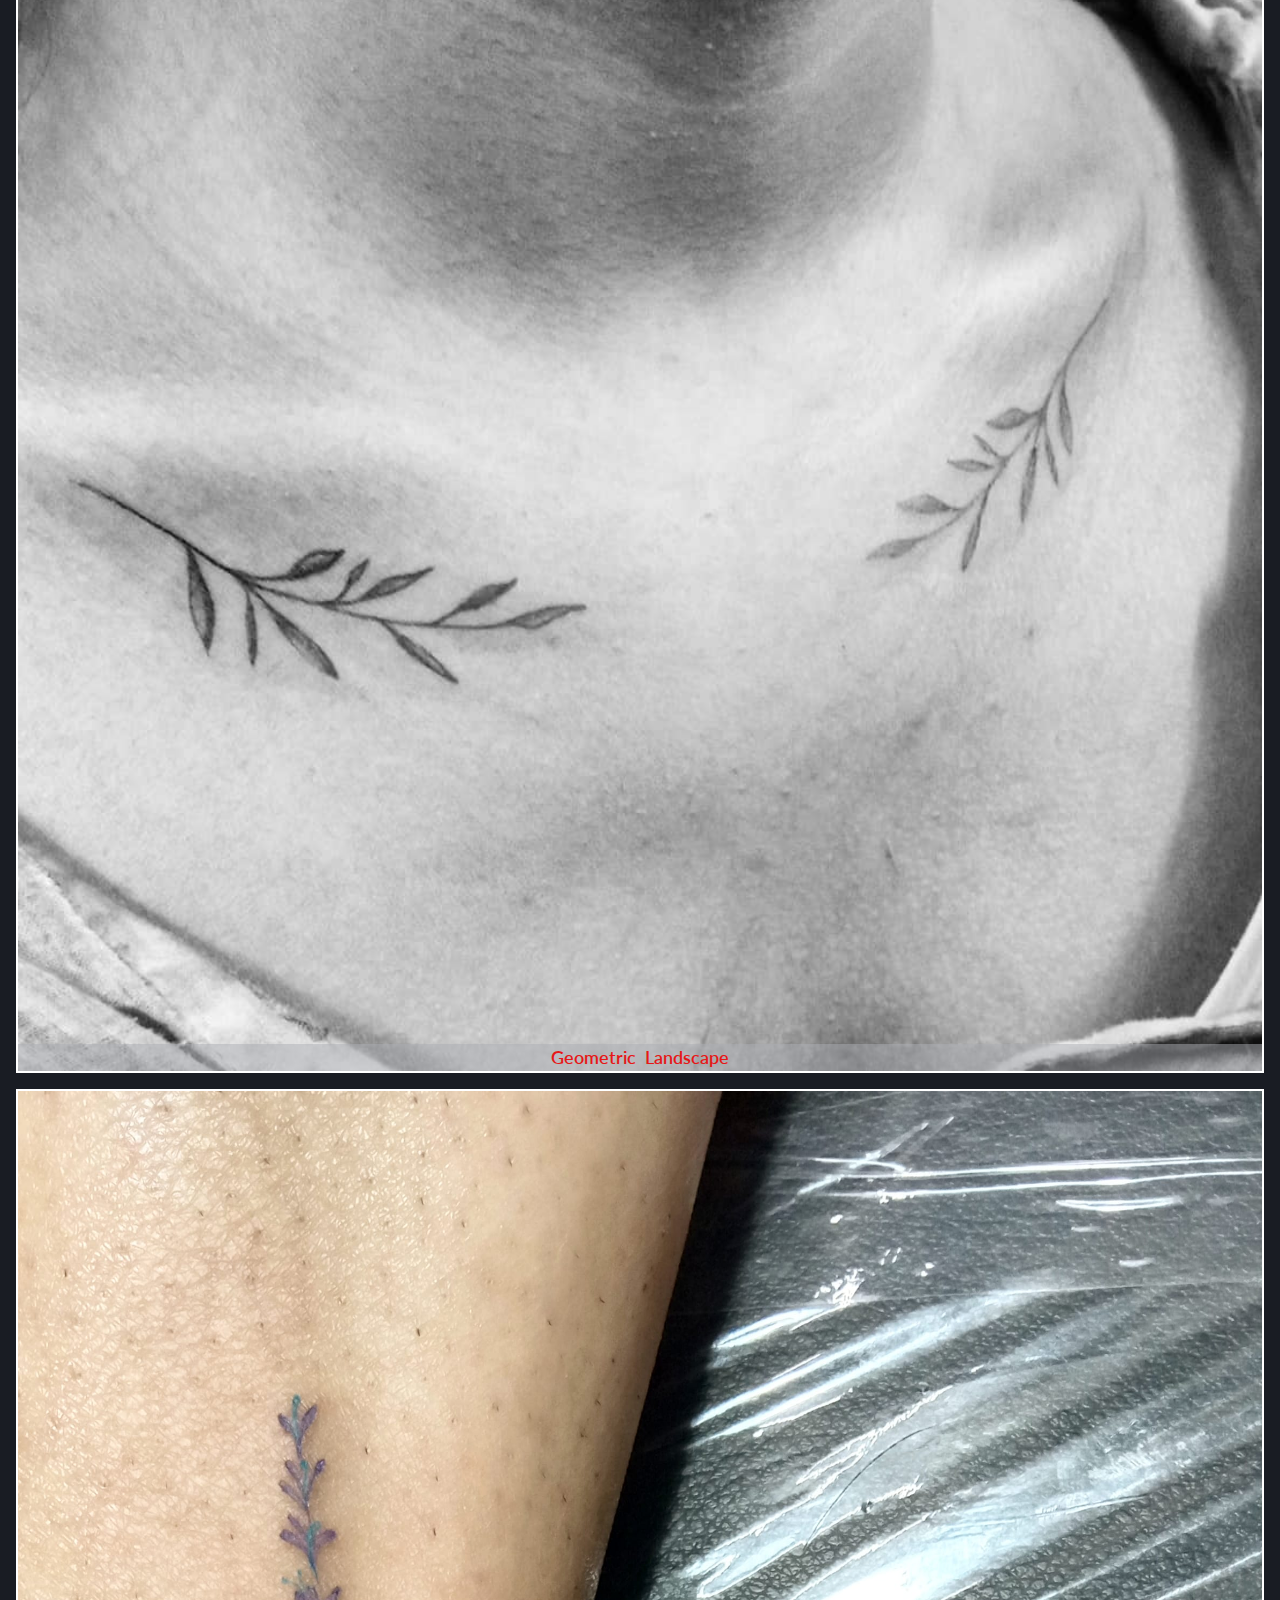
<file: work.html>
<!DOCTYPE html>
<html lang="EN">

<head>
    <meta charset="utf-8" />

    <meta name="viewport" content="width=device-width, initial-scale=1.0" />

    <title>Ink Serpent</title>

    <link rel="stylesheet" href="work.css" />
    <!-- Google font -->
    <link href="https://fonts.googleapis.com/css2?family=Lato&display=swap" rel="stylesheet">

    <!----bootstrap---->
    <link rel="stylesheet" href="https://maxcdn.bootstrapcdn.com/bootstrap/4.5.2/css/bootstrap.min.css" />
    <!-- jQuery library -->
    <script src="https://ajax.googleapis.com/ajax/libs/jquery/3.5.1/jquery.min.js"></script>
    <!-- Popper JS -->
    <script src="https://cdnjs.cloudflare.com/ajax/libs/popper.js/1.16.0/umd/popper.min.js"></script>
    <!-- Latest compiled JavaScript -->
    <script src="https://maxcdn.bootstrapcdn.com/bootstrap/4.5.2/js/bootstrap.min.js"></script>
    <!-- <script src="https://use.fontawesome.com/d6753ee5f2.js"></script> -->
</head>

<body>
    <section class="section1">
        <nav class="navbar navbar-expand-md navbar-dark navigation-bar">
            <a class="lg-logo-txt" href="#"><img src="Silton Studios.jpg" class="mr-2" width="50px"
                    height="50px" /><span class="lg-txt">Ink Serpent</span></a>

            <button class="navbar-toggler" type="button" data-toggle="collapse" data-target="#navbarNav"
                aria-controls="navbarNav" aria-expanded="false" aria-label="Toggle navigation">
                <span class="navbar-toggler-icon"></span>
            </button>
            <div class="collapse navbar-collapse text-center" id="navbarNav">
                <ul class="navbar-nav">
                    <li class="nav-item ">
                        <a class="nav-link linktxt text-info" href="index1.html">Home</a>
                    </li>
                    <li class="nav-item active">
                        <a class="nav-link linktxt " href="work.html">Services</a>
                    </li>
                    <li class="nav-item">
                        <a class="nav-link linktxt" href="contact.html">Contact Us</a>
                    </li>
                </ul>
            </div>
        </nav>

        <div class="work">
            <h1 class=" head mb-5">Artist</h1>
            <div class="artist">
                <div class="artist_img">
                    <img src="profile.jpg" width="50px" height="50px" alt="">
                </div>
                <div class="about_artist">
                    <h2>Sohail Khan</h2>

                    <h6>- Tattoo Artist/Consultant</h6>

                    <p>Expect a true piece of art every time this man decides to do a tattoo for you. With a traditional
                        approach, he would always try to make sure you feel comfortable throughout your sessions.
                    </p>
                </div>
            </div>

            <div class="img_grid">

                <div class="grid_item">
                    <figure>
                        <img src="images/0.jpg" width="100px" height="100px">
                        <figcaption>
                            GEOMETRIC LANDSCAPE
                        </figcaption>
                    </figure>
                </div>
                <div class="grid_item">
                    <figure>
                        <img src="1.jpg" width="100px" height="100px">
                        <figcaption>
                            2 CHAINZ
                        </figcaption>
                    </figure>
                </div>
                <div class="grid_item">
                    <figure>
                        <img src="2.jpg" width="100px" height="100px">
                        <figcaption>
                            BUMBLE BEE
                        </figcaption>
                    </figure>
                </div>
                <div class="grid_item">
                    <figure>
                        <img src="3.jpg" width="100px" height="100px">
                        <figcaption>
                            PSYCHEDELIC TIGER
                        </figcaption>
                    </figure>
                </div>
                <div class="grid_item">
                    <figure>
                        <img src="4.jpg" width="100px" height="100px">
                        <figcaption>
                            Geometric Landscape
                        </figcaption>
                    </figure>
                </div>
                <div class="grid_item">
                    <figure>
                        <img src="5.jpg" width="100px" height="100px">
                        <figcaption>
                            DOG LOVE
                        </figcaption>
                    </figure>
                </div>
                <div class="grid_item">
                    <figure>
                        <img src="6.jpg" width="100px" height="100px">
                        <figcaption>
                            ROSE
                        </figcaption>
                    </figure>
                </div>
                <div class="grid_item">
                    <figure>
                        <img src="7.jpg" width="100px" height="100px">
                        <figcaption>Geometric Landscape</figcaption>
                    </figure>
                </div>
                <div class="grid_item">
                    <figure>
                        <img src="8.jpg" width="100px" height="100px">
                        <figcaption>
                            Geometric Landscape
                        </figcaption>
                    </figure>
                </div>
                <div class="grid_item">
                    <figure>
                        <img src="9.jpg" width="100px" height="100px">
                        <figcaption>
                            Geometric Landscape
                        </figcaption>
                    </figure>
                </div>





            </div>
        </div>

    </section>

</body>

</html>
</file>
<file: contact.css>
:root {

    --prim_txt: rgb(230, 23, 23);
    --sec-txt: rgb(196, 200, 207);
    --darkbg: rgb(25, 28, 35);
    --boxgrey: #383a3d;
    --box_red: rgb(240, 70, 70);
}

* {
    padding: 0;
    margin: 0;
    box-sizing: border-box !important;
    text-decoration: none !important;
    list-style: none;
    font-family: 'Lato', sans-serif !important;

}

body {
    width: 100vw;
    background-color: var(--darkbg);
}

body section {

    width: 100vw;
    height: auto;
    background-color: var(--darkbg);
    padding: 2rem 1rem !important;
}


/*------------- section 1 ---------------- */


/*          navigation bar         */

.section1 nav {

    padding: 0 !important;
    margin: 0 0 3rem !important;
    color: var(--prim_txt) !important;
}

.section1 nav .lg-logo-txt {

    width: 70%;
    font-size: 25px;
    font-weight: 600;
    color: var(--prim_txt) !important;
}

.section1 nav .lg-logo-txt .lg-txt {
    display: none;
}

.section1 nav .lg-logo-txt img {
    box-shadow: 2px 2px 5px 2px red, -2px -2px 5px 2px red;
}

.section1 nav button {
    border: none;
    outline: none;
}

#navbarNav {
    padding-top: 2rem;

}

#navbarNav ul li a {
    color: var(--prim_txt) !important;
    font-size: 20px;
    font-weight: 600;
    border-radius: 20px;
    cursor: pointer;

}

#navbarNav ul .active a {

    background-color: rgba(230, 23, 23, 0.5);
    color: white !important;
}

/*     contact Section   */


.section1 .contact .content {
    padding: 1rem;
    margin: 3rem 0 3rem;
    border-radius: 20px;
    background-color: var(--boxgrey);
}

.section1 .contact .content h2 {

    color: var(--prim_txt);
    font-weight: bold;
}

.section1 .contact .content p {

    color: var(--sec-txt);
}

.section1 .contact .content p strong {

    color: var(--prim_txt);
}

.section1 .contact .social_links {
    padding: 1rem;
    margin-bottom: 3rem;
    width: 100%;
}

.section1 .contact .social_links h2 {
    padding: 1rem 0;
    color: var(--prim_txt);
}

.section1 .contact .social_links ul li a {
    margin: 10px 0 10px;
    color: var(--prim_txt) !important;
    font-size: 1.8rem;
    align-content: center;
    cursor: pointer;

}

.section1 .contact .social_links ul li a span {
    color: whitesmoke;
    margin-left: 1.5rem;
    font-size: 1rem;
}
</file>
<file: new_style.css>
:root {

	--prim_txt: rgb(230, 23, 23);
	--sec-txt: rgb(196, 200, 207);
	--darkbg: rgb(25, 28, 35);
	--boxgrey: #383a3d;
	--box_red: rgb(240, 70, 70);
}

* {
	padding: 0;
	margin: 0;
	box-sizing: border-box !important;
	text-decoration: none !important;
	font-family: 'Lato', sans-serif !important;

}

.orange_bg_txt {
	color: var(--darkbg);
}

body {

	width: 100%;
	background-color: var(--darkbg);
	color: red !important;

}

body section {

	width: 100vw;
	height: auto;
	background-color: var(--darkbg);
	padding: 2rem 1rem !important;
}

/*-------------- section 1 -------------*/

.section1 {
	height: 100%;
	background-image: url('back2back.jpg');
	background-attachment: scroll;
	background-size: cover;
	background-repeat: no-repeat;

}

/*          navigation bar         */


.section1 nav {

	padding: 0 !important;
	margin: 0 0 8rem !important;
	color: var(--prim_txt) !important;
}

.section1 nav .lg-logo-txt {

	width: 70%;
	font-size: 25px;
	font-weight: 600;
	color: var(--prim_txt) !important;
}

.section1 nav .lg-logo-txt .lg-txt {
	display: none;
}

.section1 nav .lg-logo-txt img {
	box-shadow: 2px 2px 5px 2px red, -2px -2px 5px 2px red;
}

.section1 nav button {
	border: none;
	outline: none;
}

#navbarNav {
	padding-top: 2rem;

}

#navbarNav ul li a {
	color: var(--prim_txt) !important;
	font-size: 20px;
	font-weight: 600;
	border-radius: 20px;

}

#navbarNav ul .active a {

	background-color: rgba(230, 23, 23, 0.5);
	color: white !important;
}

/*        Weclcome text      */


.welcometext h1 {

	font-size: 2.5rem;
}

.welcometext p {

	color: var(--sec-txt);
	font-size: 1.5rem;
	margin-bottom: 2rem;
	line-height: 40px;

}

.welcometext button {
	margin-top: 5rem;
	margin-bottom: 5rem;
	font-weight: bold;
}


/* ----------- Section 2 ----------- */


.section2 .section2_wrapper {

	display: flex;
	flex-direction: column;

}

.section2 .section2_wrapper .about {
	margin-bottom: 2rem;
}

.section2 .section2_wrapper .about div {
	padding: 10px;
}

.section2 .section2_wrapper .about h1 {

	font-size: 1.7rem;
	/* font-weight: bold; */
}

.section2 .section2_wrapper .about p {
	color: var(--sec-txt);
	font-size: 15px;
}

.section2 .section2_wrapper .my_grid {

	display: grid;
	grid-template-columns: 1fr;
}

.section2 .section2_wrapper .my_grid .my_item {

	padding: 12px 10px;
	height: auto;
	margin-bottom: 2rem;
	background-color: var(--boxgrey);
	text-align: center;
	border-radius: 30px;
}

.section2 .section2_wrapper .my_grid div:nth-child(odd) {

	background-color: var(--box_red)
}

.section2 .section2_wrapper .my_grid .my_item h1 {

	font-size: 1.5rem;
	font-weight: bold;
}

.section2 .section2_wrapper .my_grid .my_item p {

	font-size: 1rem;
	color: var(--sec-txt);
	line-height: 18px;
}


/* --------- section 3 ---------- */
.section3 {
	padding-top: 0 !important;
}

.section3 hr {
	border-top: 2px solid red;
	margin: 0 0 4rem;
}

/*    reasons section of section 3 */

.section3 .wrapper .reasons-wrapper {

	height: auto;
	width: 100%;
}

.section3 .wrapper .reasons-wrapper div {

	margin-bottom: 3rem;
	width: 100%;
	text-align: center;
}

.section3 .wrapper .reasons-wrapper h1 {

	font-size: 2rem;
}

.section3 .wrapper .reasons-wrapper p {

	font-size: 0.9rem;
	color: var(--sec-txt);
}

/*    about Section of section 3 */

.section3 .wrapper .about-tattoo>h1 {
	color: var(--darkbg);
	padding: 5px;
	margin-bottom: 3rem;
	text-align: center;
	font-size: 2.5rem;
	background-color: var(--box_red);
	border-radius: 20px;

}

.section3 .wrapper .about-tattoo .about-wrapper div {

	background-color: var(--boxgrey);
	text-align: center;
	border-radius: 20px;
	margin-bottom: 2rem;
	padding: 15px;
}

.section3 .wrapper .about-tattoo .about-wrapper div>h1 {

	font-size: 1.5rem;
	font-weight: bold;

}

.section3 .wrapper .about-tattoo .about-wrapper div>p {

	font-size: 1rem;
	color: var(--sec-txt);
}


/* ------------------ Section 4  -------------------- */
.section4 .call_us {
	margin-bottom: 3rem;
	text-align: center;
}

.section4 .call_us>h1 {
	font-size: 2rem;
	line-height: 4rem;
}



.section4 .testimonial_wrapper .test_head {

	text-align: center;
	font-size: 1.2rem;
	color: var(--sec-txt);

	background-color: var(--boxgrey);
	border-radius: 20px;
}

.section4 .testimonial_wrapper .test_head>h3 {

	font-size: 2.5rem !important;
	color: red;
}

.section4 .testimonial_wrapper .testimonial .img_wrapper {
	height: 200px;
	width: 100%;
	margin-bottom: 3rem;
}

.section4 .testimonial_wrapper .testimonial .img_wrapper img {
	height: 100%;
	width: 100%;
	object-fit: scale-down;
}


.section4 .testimonial_wrapper .review {

	height: 200px;
	width: 100%;
	text-align: center;
	color: var(--sec-txt);

}

.section4 .testimonial_wrapper .review h1 {

	color: red;
}


/* ------------   footer   --------------- */
</file>
<file: work.css>
:root {

    --prim_txt: rgb(230, 23, 23);
    --sec-txt: rgb(196, 200, 207);
    --darkbg: rgb(25, 28, 35);
    --boxgrey: #383a3d;
    --box_red: rgb(240, 70, 70);
}

* {
    padding: 0;
    margin: 0;
    box-sizing: border-box !important;
    text-decoration: none !important;
    font-family: 'Lato', sans-serif !important;

}

body {
    width: 100vw;
    background-color: var(--darkbg);
}

body section {

    width: 100vw;
    height: auto;
    background-color: var(--darkbg);
    padding: 2rem 1rem !important;
}









/*------------- section 1 ---------------- */


/*          navigation bar         */

.section1 nav {

    padding: 0 !important;
    margin: 0 0 3rem !important;
    color: var(--prim_txt) !important;
}

.section1 nav .lg-logo-txt {

    width: 70%;
    font-size: 25px;
    font-weight: 600;
    color: var(--prim_txt) !important;
}

.section1 nav .lg-logo-txt .lg-txt {
    display: none;
}

.section1 nav .lg-logo-txt img {
    box-shadow: 2px 2px 5px 2px red, -2px -2px 5px 2px red;
}

.section1 nav button {
    border: none;
    outline: none;
}

#navbarNav {
    padding-top: 2rem;

}

#navbarNav ul li a {
    color: var(--prim_txt) !important;
    font-size: 20px;
    font-weight: 600;
    border-radius: 20px;

}

#navbarNav ul .active a {

    background-color: rgba(230, 23, 23, 0.5);
    color: white !important;
}

/* ---------- work ----------- */

.section1 .work {

    text-align: center;
    color: var(--prim_txt);
}

.section1 .work h1 {

    padding: 5px;
    border-radius: 20px;
    box-shadow: 2px 2px 8px #7085b5, -2px -2px 8px #7085b5,
        2px 2px 5px white, -2px -2px 5px white;

}

/*     about_artist section */

.section1 .work .artist {

    padding: 5px;
    height: auto;
}

.section1 .work .artist .artist_img img {

    width: 100%;
    height: 100%;
    object-fit: scale-down;
    margin-bottom: 3rem;

}

.section1 .work .artist .about_artist {

    width: 100%;

}

.section1 .work .artist .about_artist h2 {

    width: 100%;
    font-weight: bold;
    text-align: left;

}

.section1 .work .artist .about_artist h6 {

    width: 100%;
    font-weight: bold;
    text-align: right;
    margin-bottom: 2rem;

}

.section1 .work .artist .about_artist p {

    width: 100%;
    color: var(--sec-txt);
    margin-bottom: 2rem;

}

/*   work gallery  */

.work .img_grid {

    width: 100%;
    display: grid;
    grid-template-columns: 100%;
    grid-auto-rows: auto;
    grid-row-gap: 1rem;
}

.work .img_grid .grid_item {

    width: 100%;
    border: 2px solid white;
    position: relative;
}

.work .img_grid .grid_item figure {
    margin: 0;
}

.work .img_grid .grid_item figure img {

    width: 100%;
    height: 100%;
    object-fit: contain;
}

.work .img_grid .grid_item figure figcaption {

    background-color: rgba(171, 174, 179, 0.5);
    width: 100%;
    font-size: large;
    font-weight: 600;
    word-spacing: 5px;
    position: absolute;
    top: 100%;
    left: 0;
    transform: translate(0, -100%);

}
</file>
